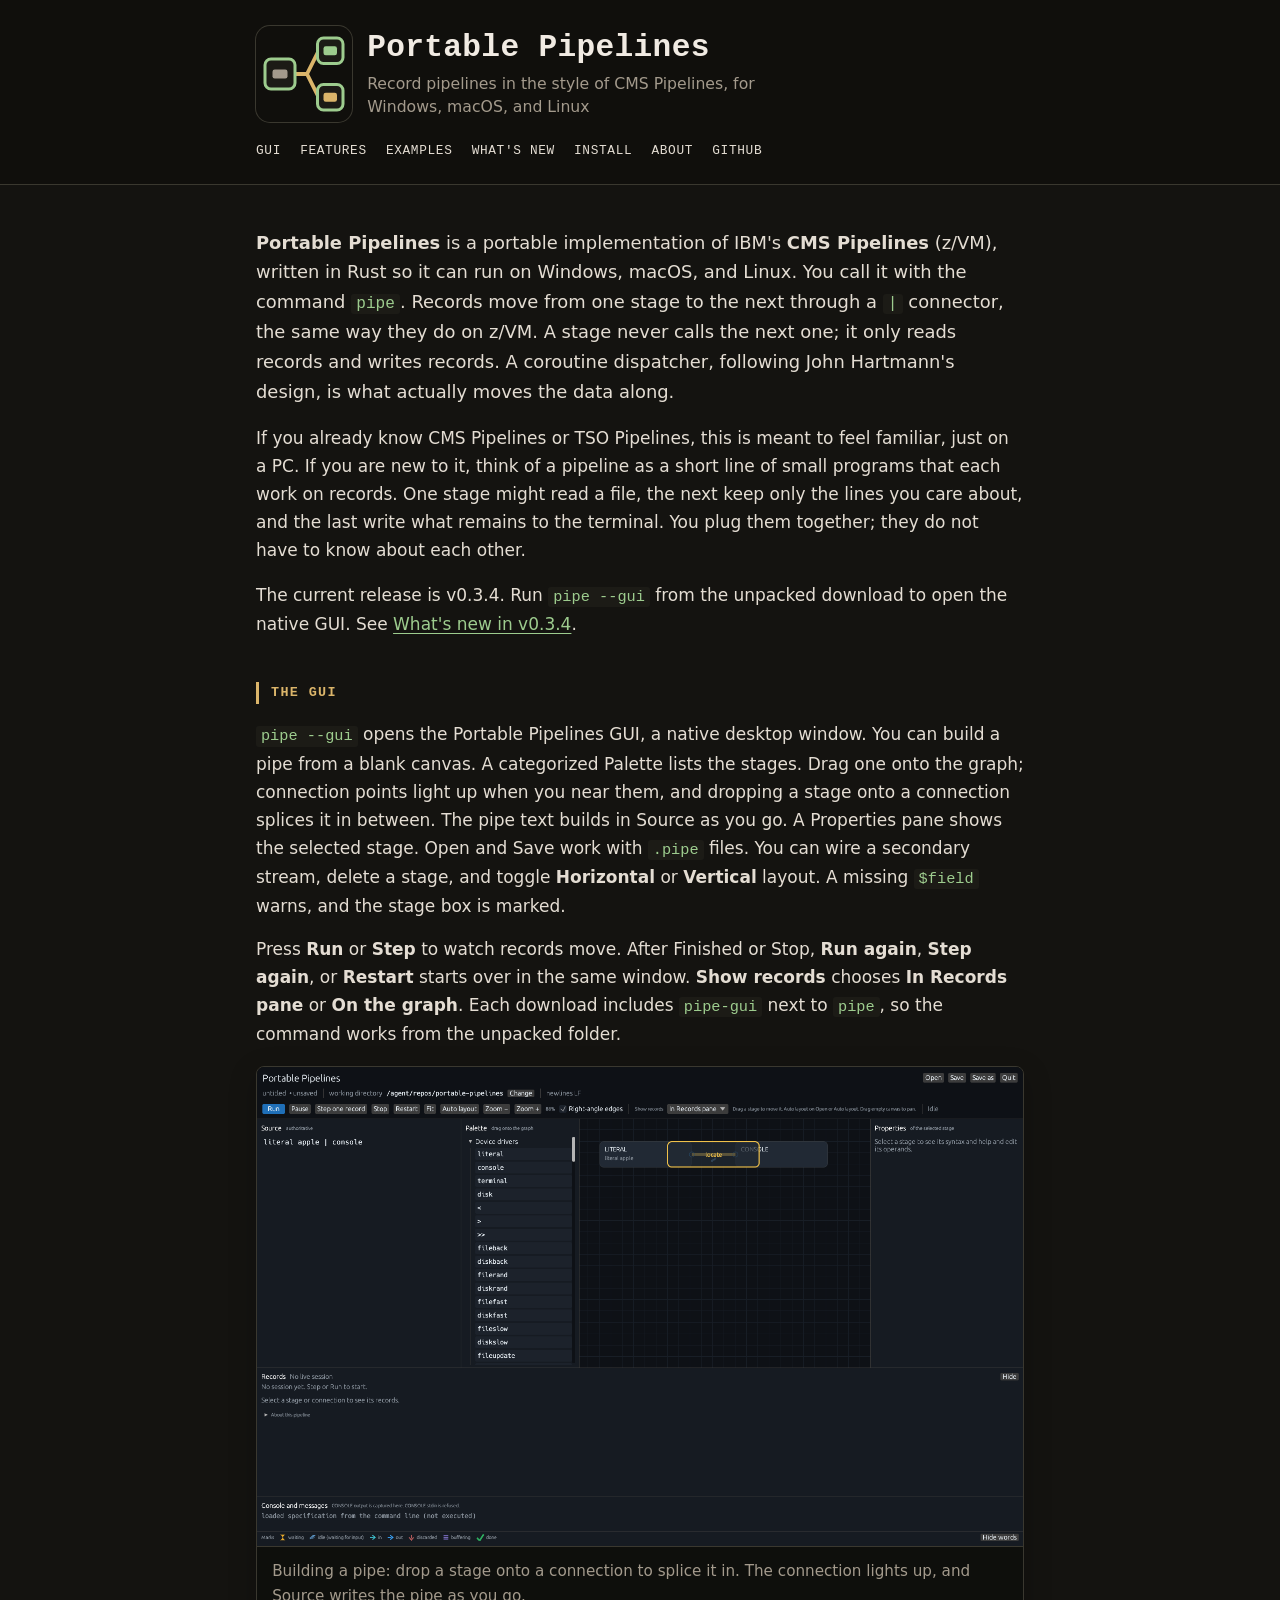
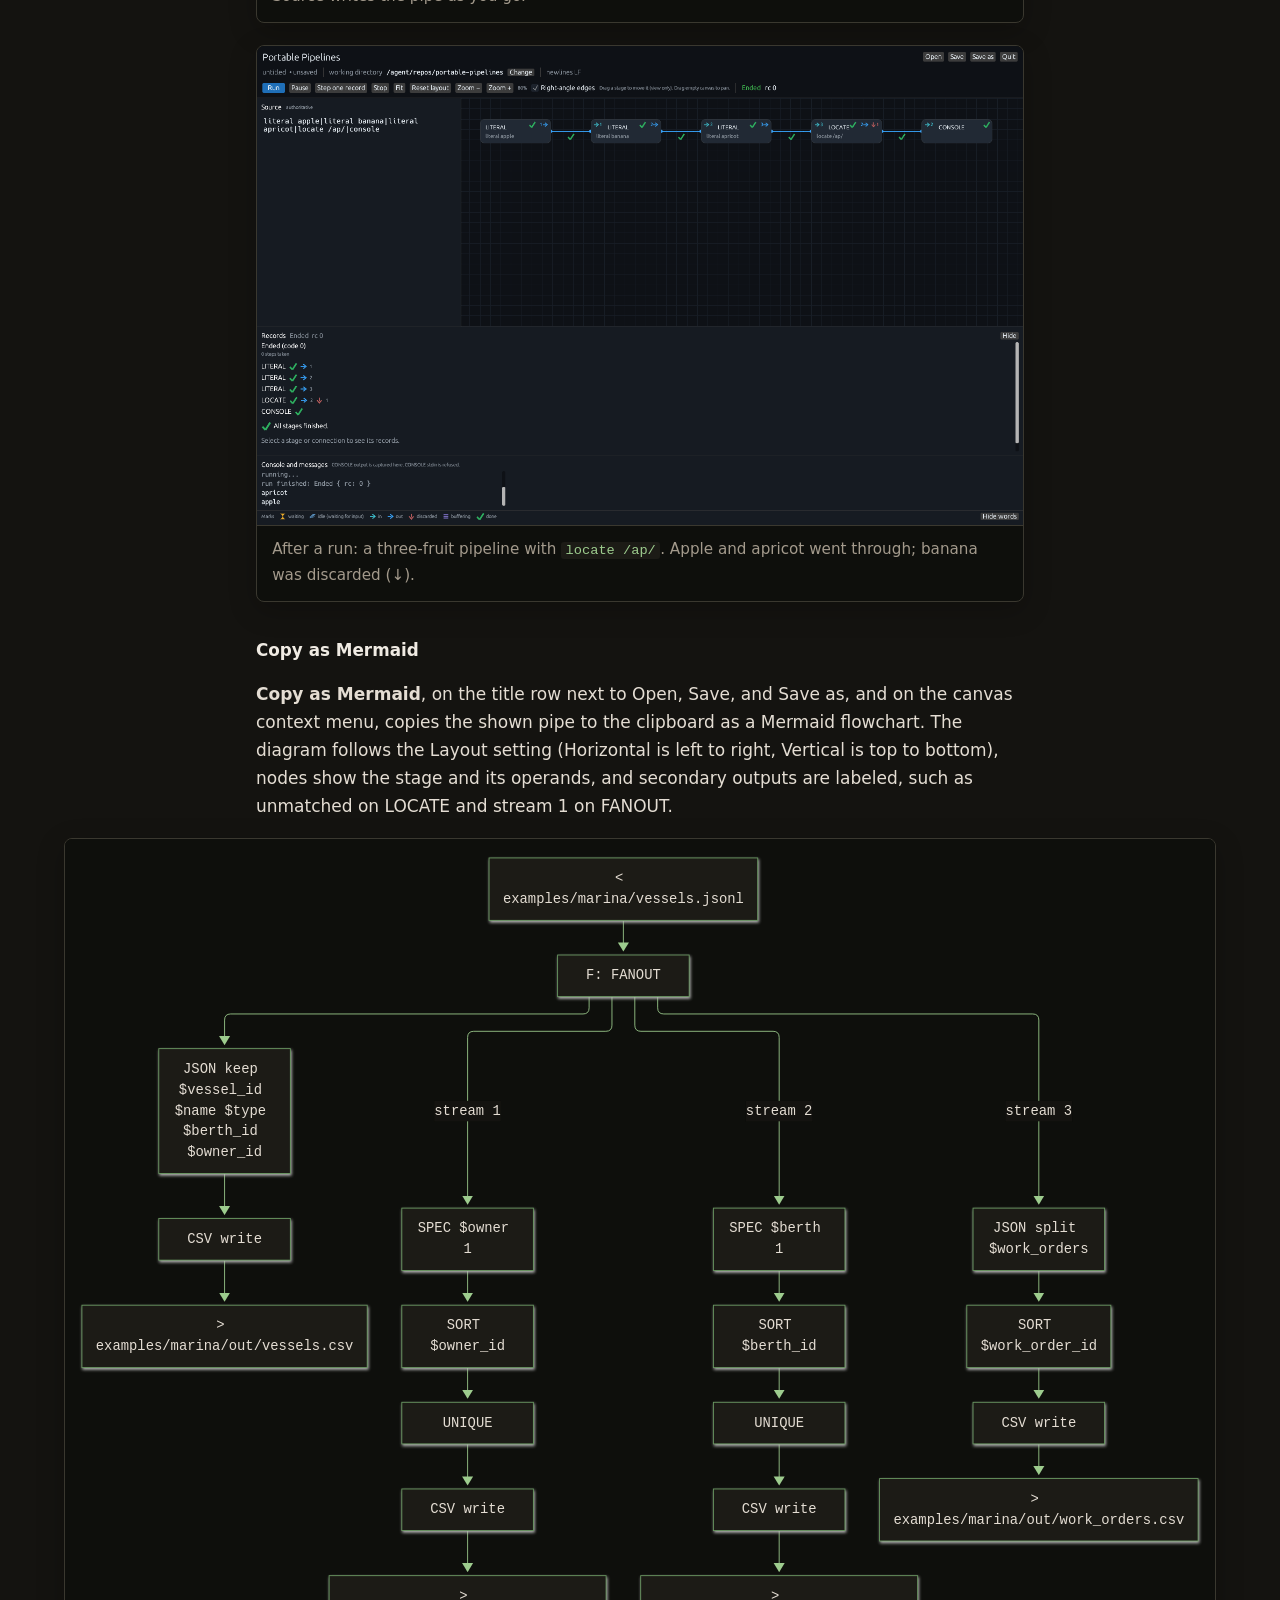
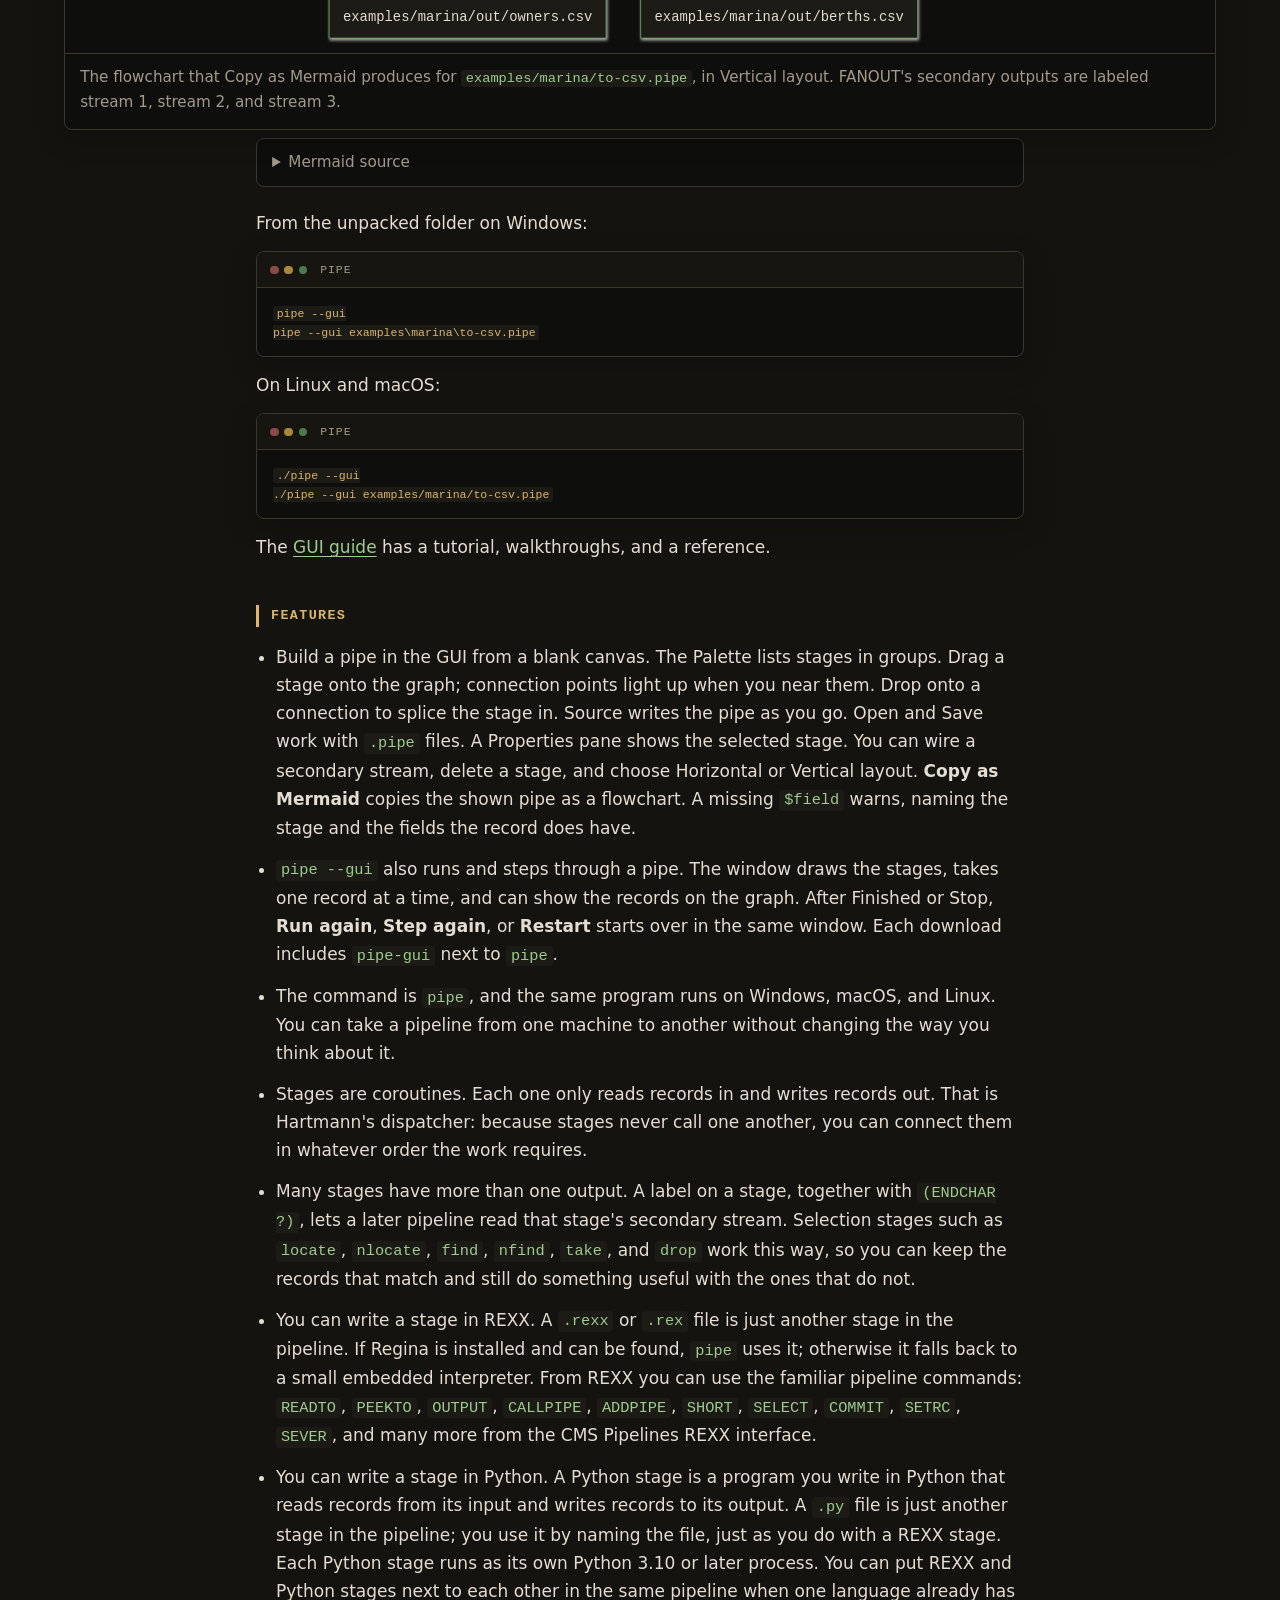
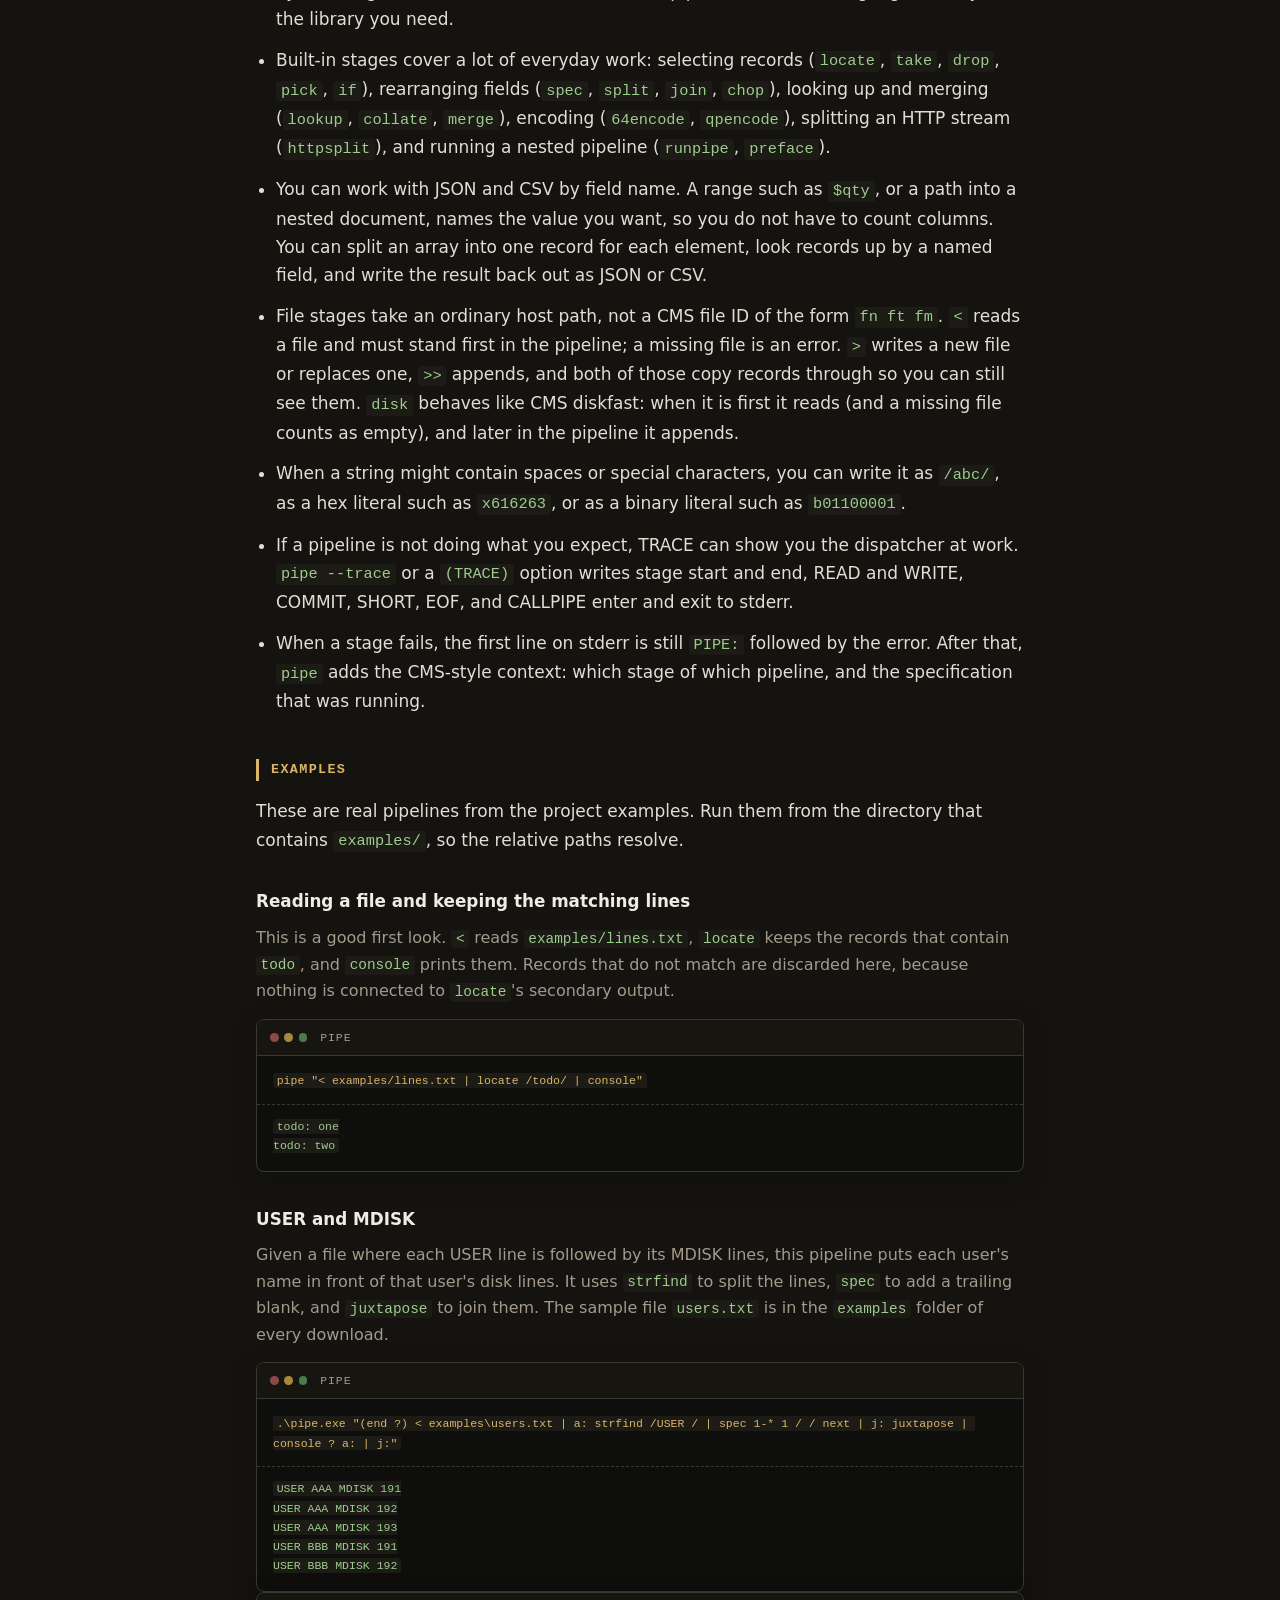
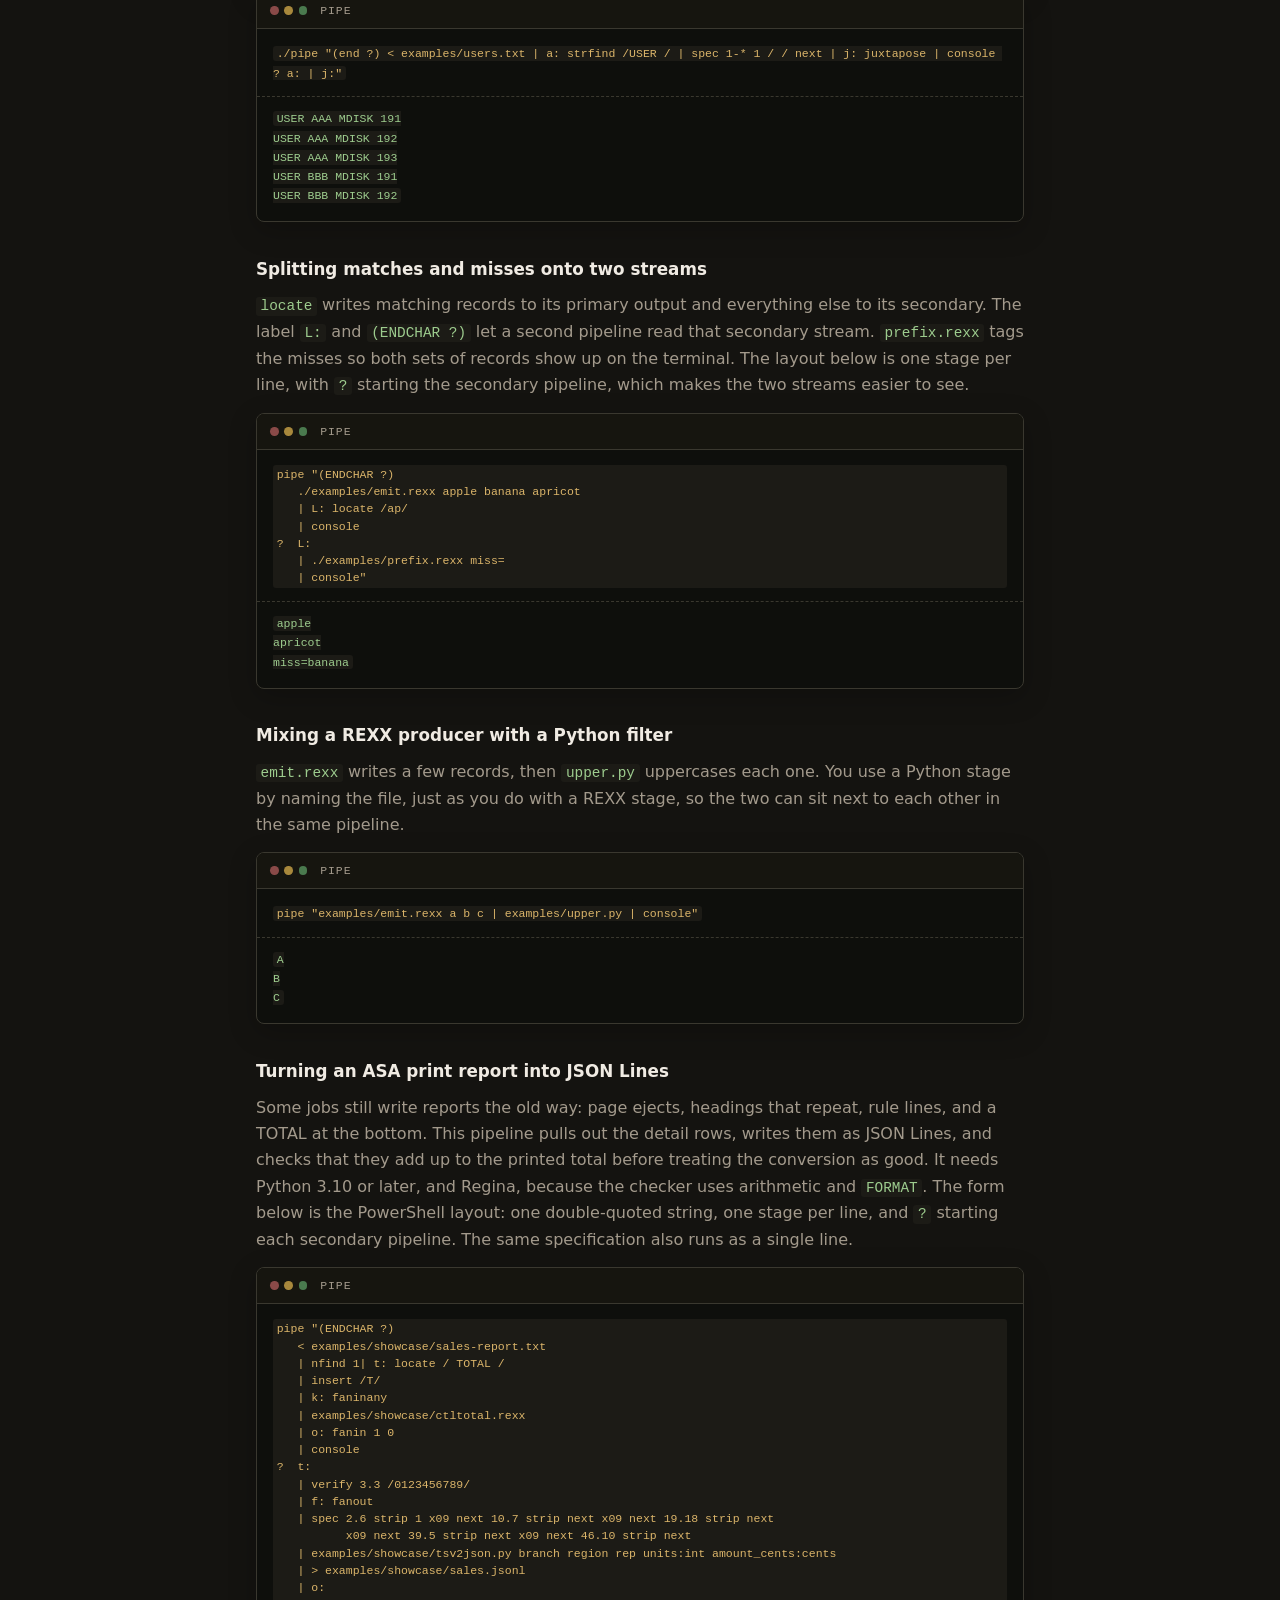
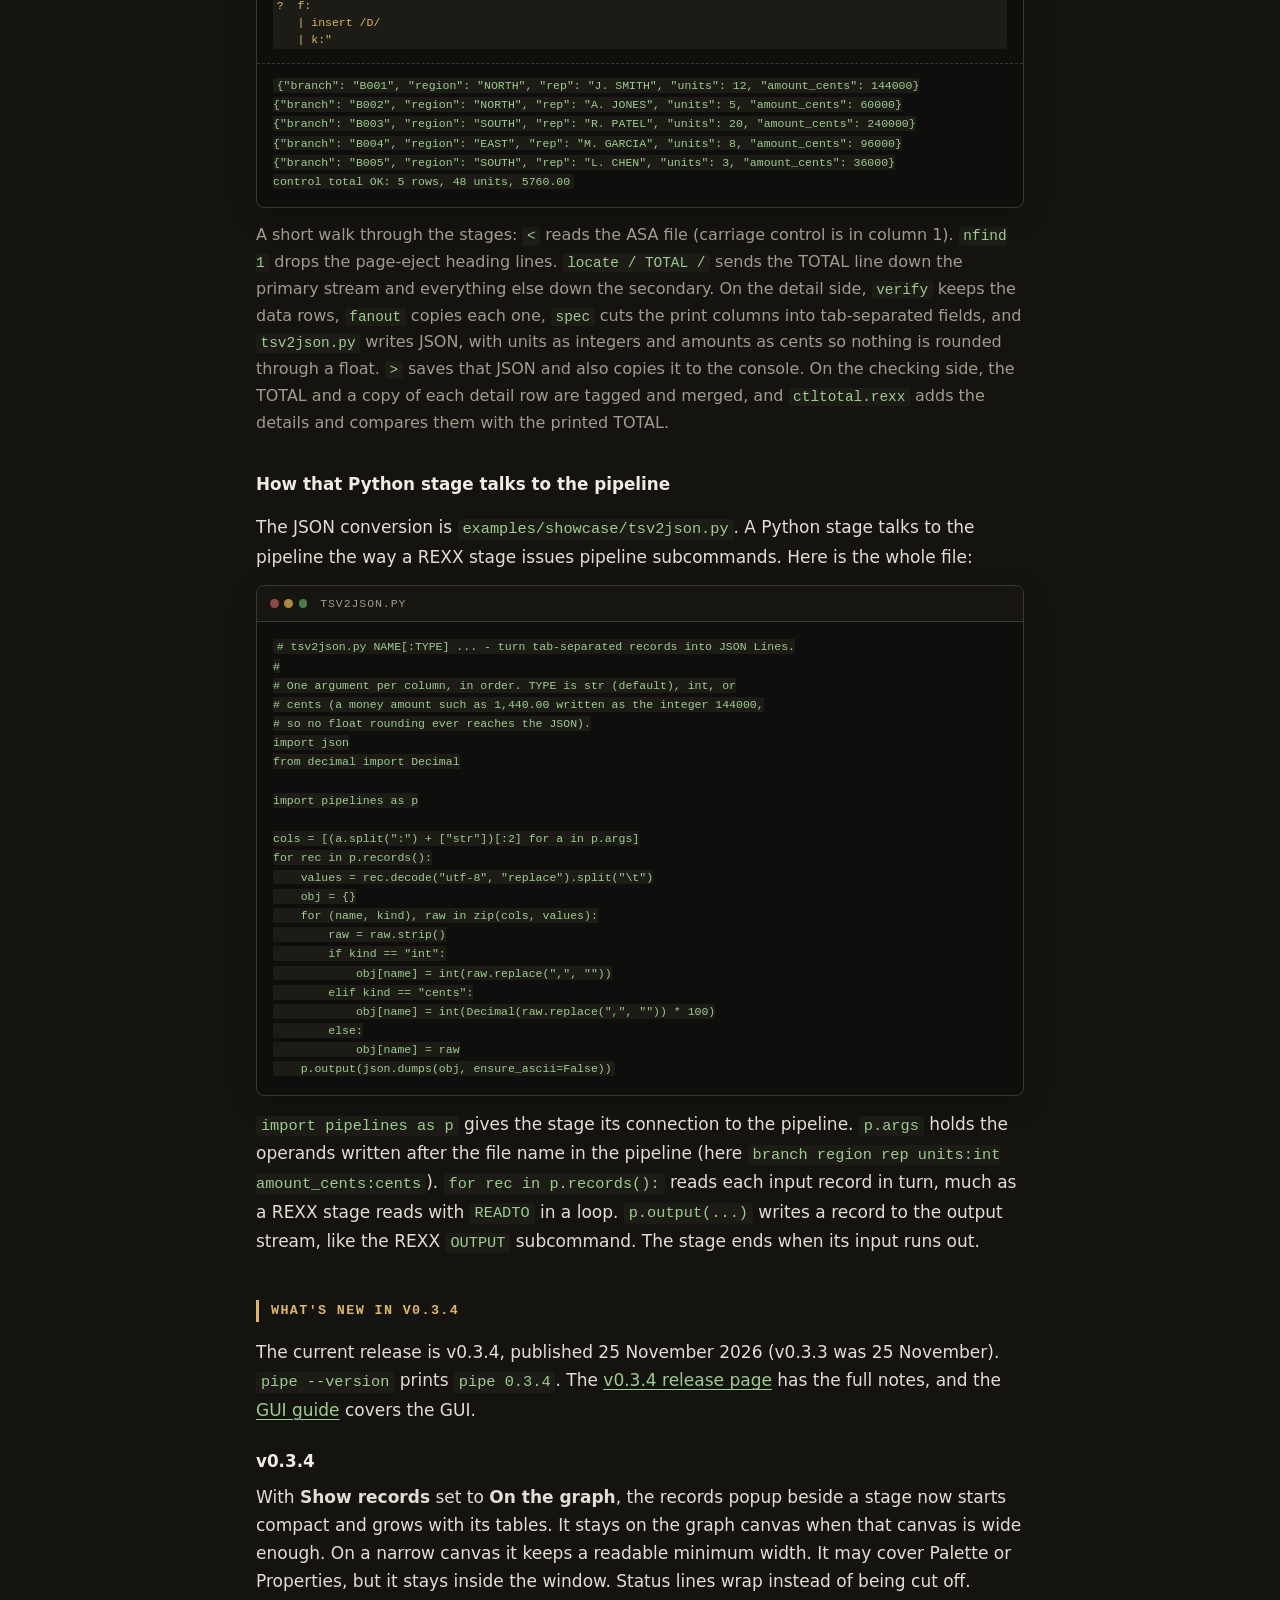
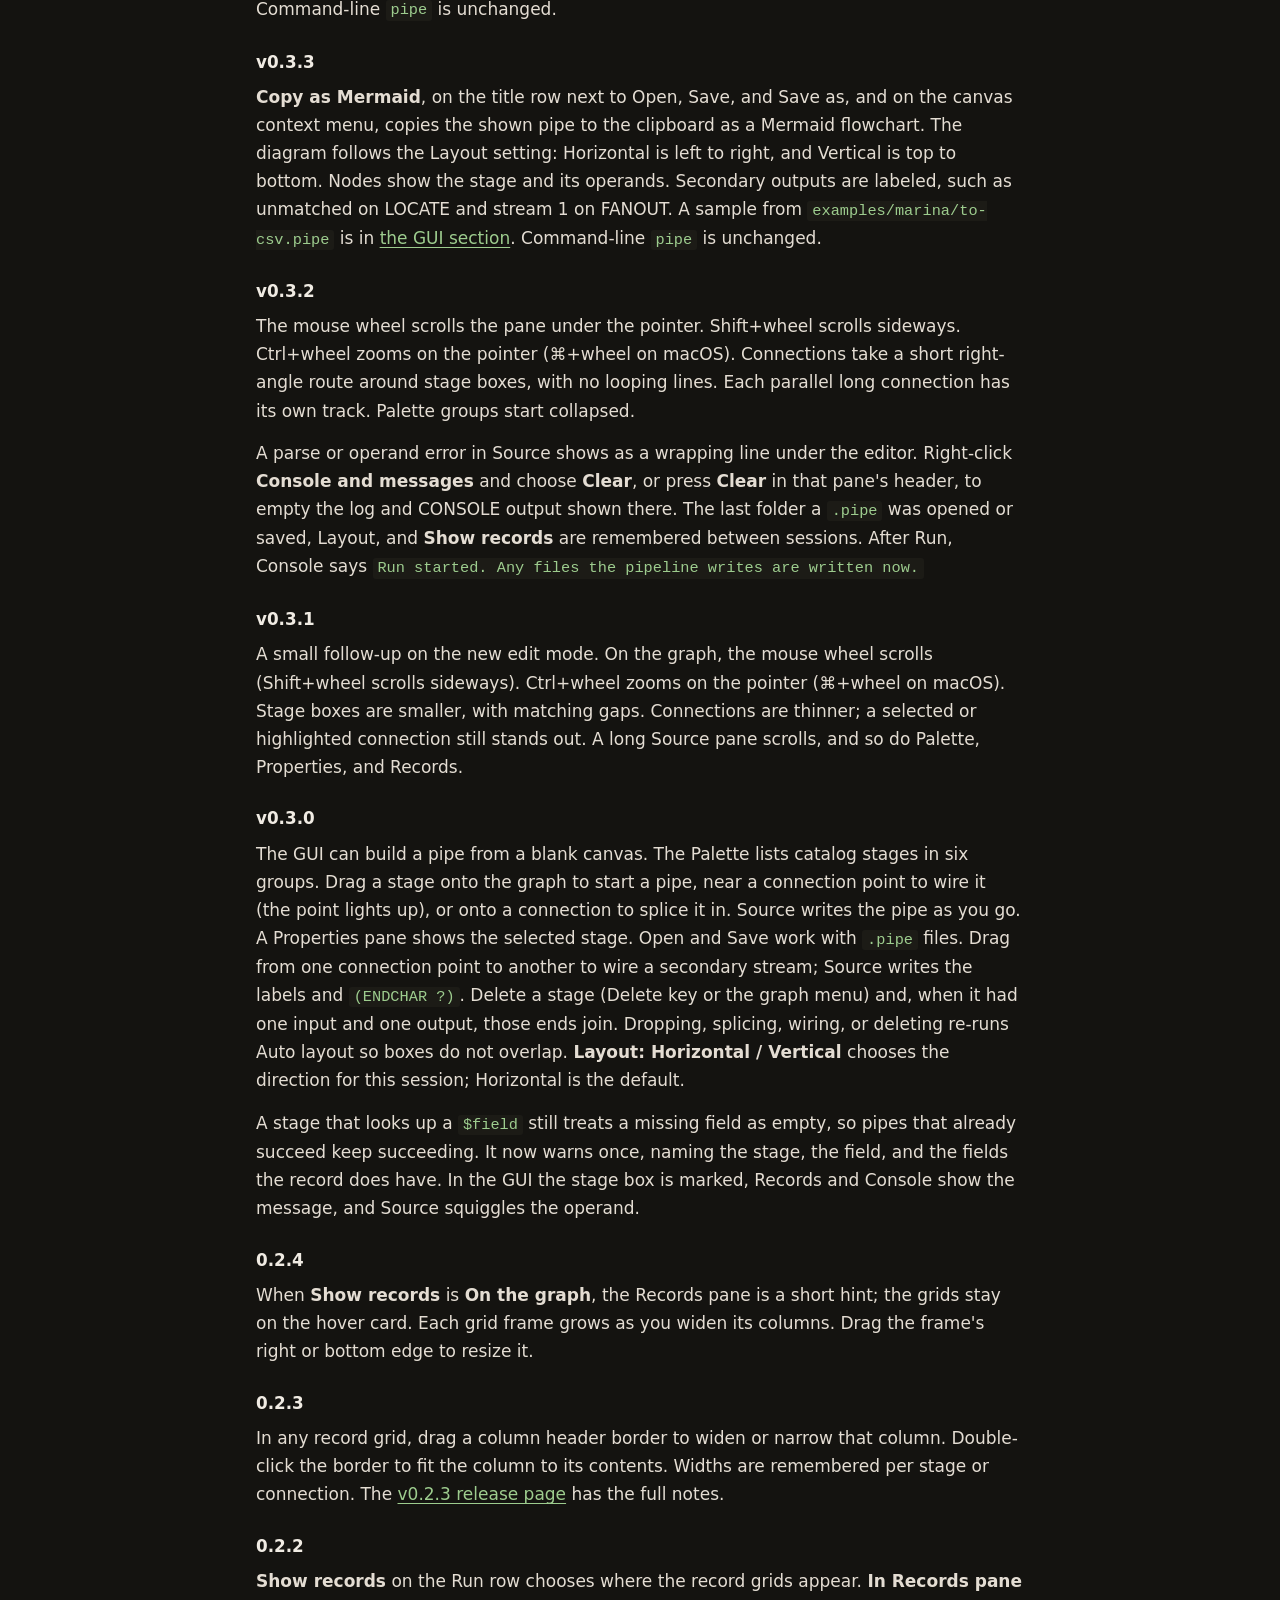
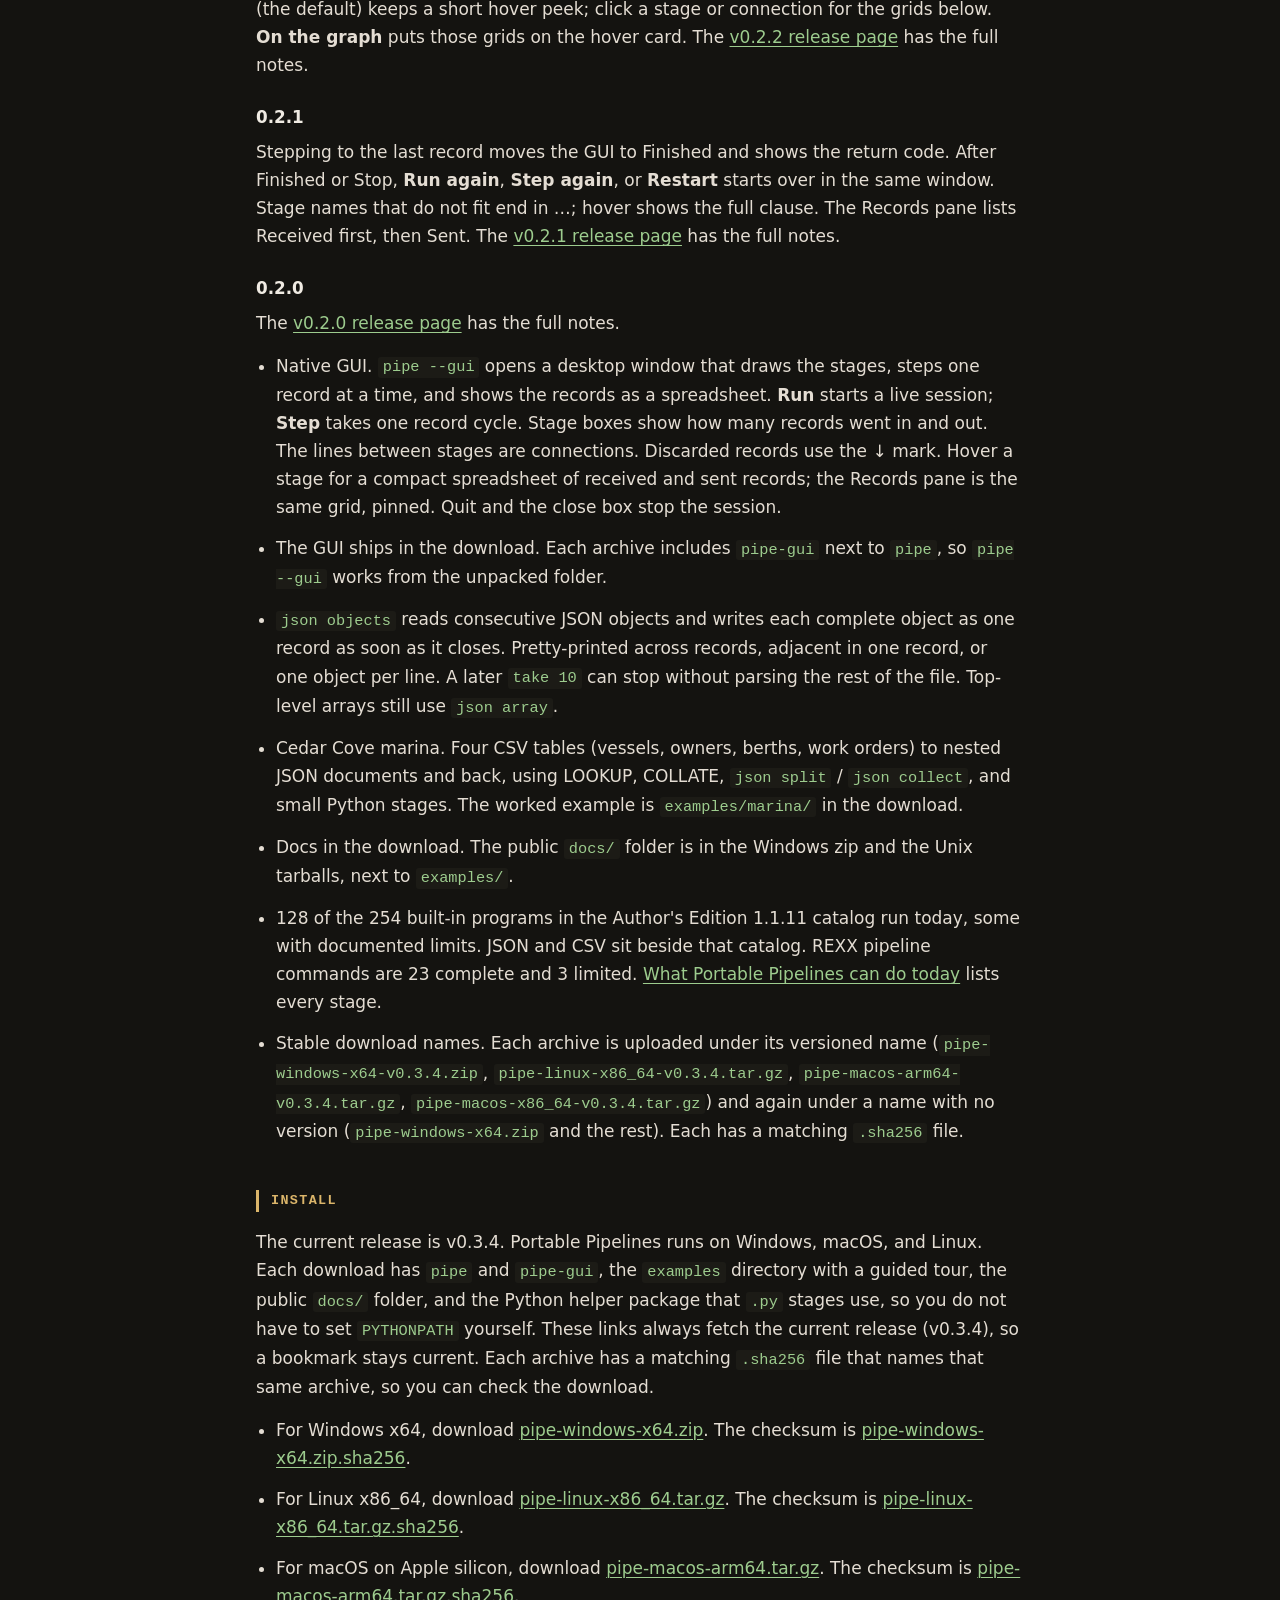
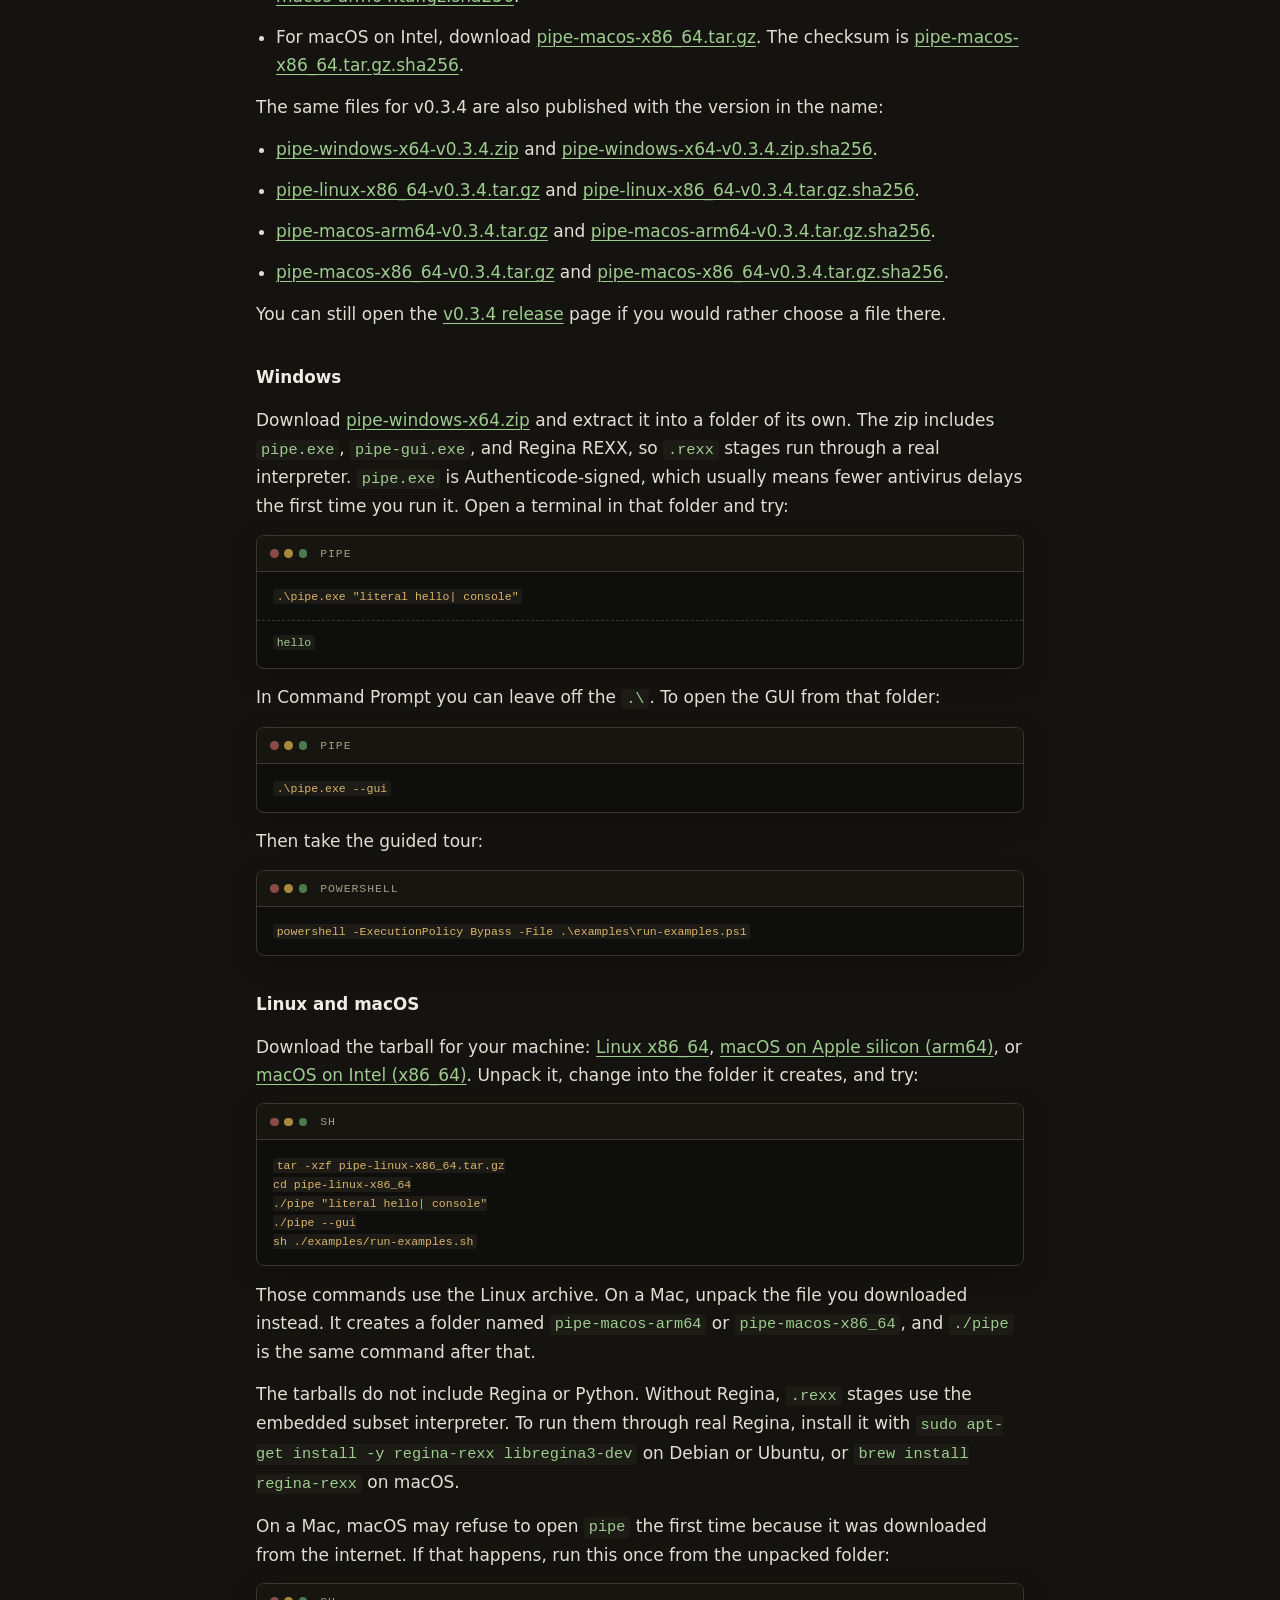
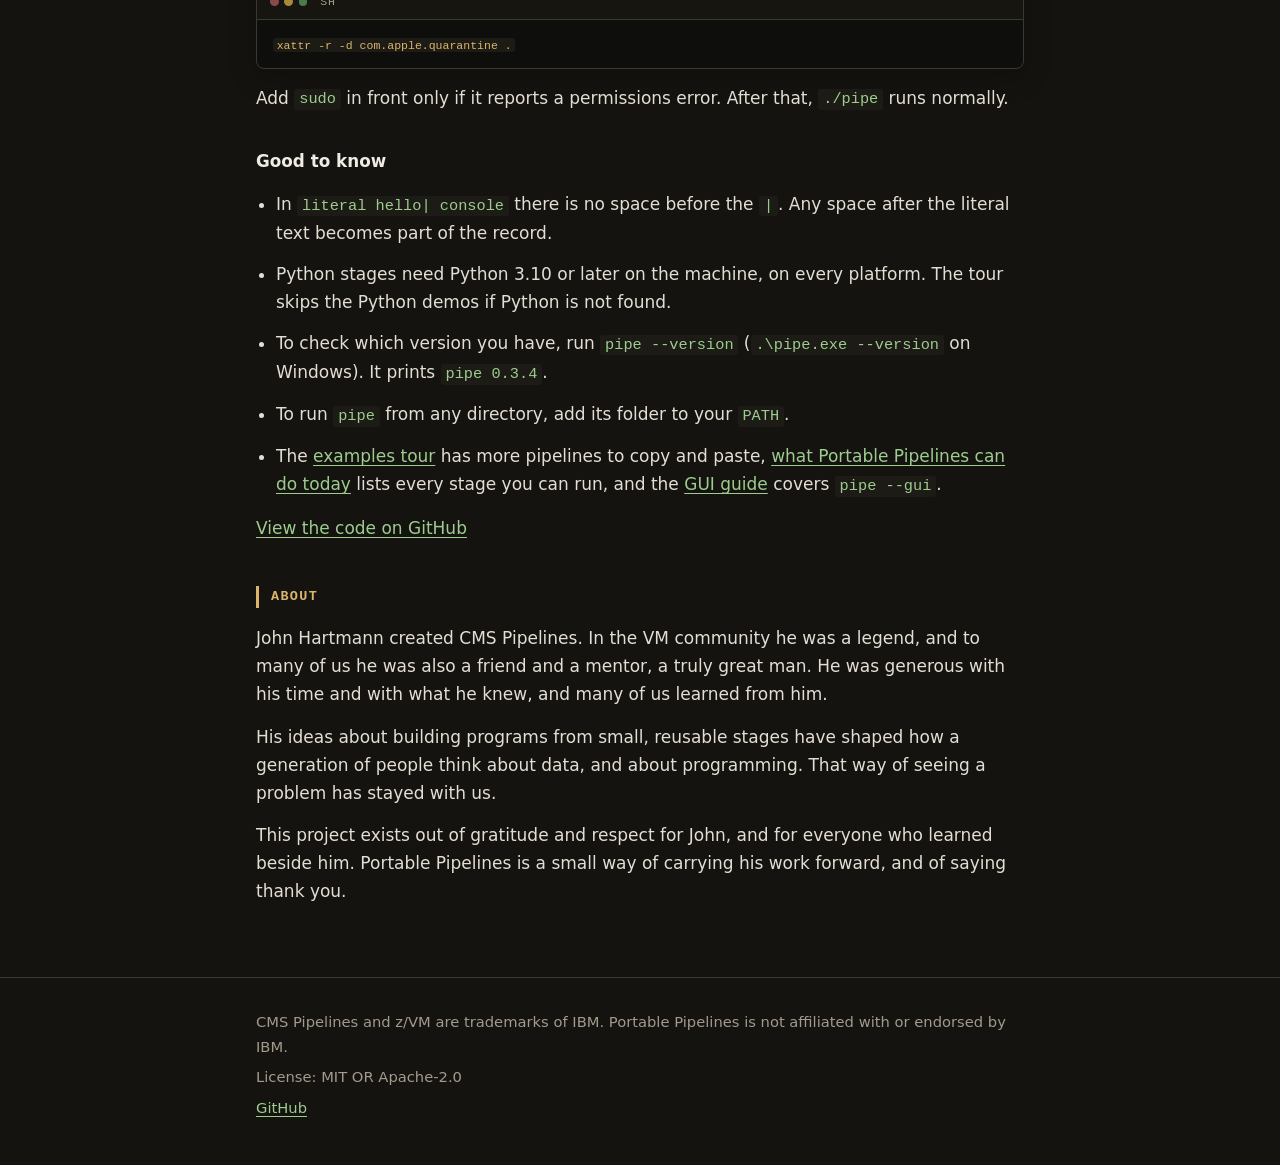
<file: index.html>
<!DOCTYPE html>
<html lang="en">
  <head>
    <meta charset="utf-8" />
    <meta name="viewport" content="width=device-width, initial-scale=1" />
    <title>
      Portable Pipelines: record pipelines in the style of CMS Pipelines
    </title>
    <meta
      name="description"
      content="Portable Pipelines is a portable implementation of IBM CMS Pipelines (z/VM) for Windows, macOS, and Linux. The command is pipe."
    />
    <meta name="theme-color" content="#141310" />
    <link rel="icon" href="images/logo.svg" type="image/svg+xml" />
    <link rel="stylesheet" href="styles.css" />
  </head>
  <body id="top">
    <a class="skip" href="#main">Skip to content</a>

    <header class="masthead">
      <div class="wrap masthead-inner">
        <a class="brand" href="#top">
          <img
            class="logo"
            src="images/logo.svg"
            width="96"
            height="96"
            alt="Portable Pipelines"
          />
          <div class="brand-text">
            <p class="site-name">Portable Pipelines</p>
            <p class="tagline">
              Record pipelines in the style of CMS Pipelines, for Windows,
              macOS, and Linux
            </p>
          </div>
        </a>
        <nav aria-label="Page">
          <a href="#gui">GUI</a>
          <a href="#features">Features</a>
          <a href="#examples">Examples</a>
          <a href="#whats-new">What's new</a>
          <a href="#install">Install</a>
          <a href="#about">About</a>
          <a href="https://github.com/portable-pipelines/portable-pipelines">GitHub</a>
        </nav>
      </div>
    </header>

    <main id="main" class="wrap">
      <p class="lede">
        <strong>Portable Pipelines</strong> is a portable implementation of
        IBM's <strong>CMS Pipelines</strong> (z/VM), written in Rust so it can
        run on Windows, macOS, and Linux. You call it with the command
        <code>pipe</code>. Records move from one stage to the next through a
        <code>|</code> connector, the same way they do on z/VM. A stage never
        calls the next one; it only reads records and writes records. A
        coroutine dispatcher, following John Hartmann's design, is what actually
        moves the data along.
      </p>
      <p>
        If you already know CMS Pipelines or TSO Pipelines, this is meant to
        feel familiar, just on a PC. If you are new to it, think of a pipeline
        as a short line of small programs that each work on records. One stage
        might read a file, the next keep only the lines you care about, and the
        last write what remains to the terminal. You plug them together; they
        do not have to know about each other.
      </p>
      <p>
        The current release is v0.3.4. Run <code>pipe --gui</code> from the
        unpacked download to open the native GUI. See
        <a href="#whats-new">What's new in v0.3.4</a>.
      </p>

      <section id="gui" aria-labelledby="gui-heading">
        <h2 id="gui-heading">The GUI</h2>
        <p>
          <code>pipe --gui</code> opens the Portable Pipelines GUI, a native
          desktop window. You can build a pipe from a blank canvas. A
          categorized Palette lists the stages. Drag one onto the graph;
          connection points light up when you near them, and dropping a
          stage onto a connection splices it in between. The pipe text
          builds in Source as you go. A Properties pane shows the selected
          stage. Open and Save work with <code>.pipe</code> files. You can
          wire a secondary stream, delete a stage, and toggle
          <strong>Horizontal</strong> or <strong>Vertical</strong> layout.
          A missing <code>$field</code> warns, and the stage box is marked.
        </p>
        <p>
          Press <strong>Run</strong> or <strong>Step</strong> to watch
          records move. After Finished or Stop,
          <strong>Run again</strong>, <strong>Step again</strong>,
          or <strong>Restart</strong> starts over in the same window.
          <strong>Show records</strong> chooses
          <strong>In Records pane</strong> or
          <strong>On the graph</strong>. Each download includes
          <code>pipe-gui</code> next to <code>pipe</code>, so the command
          works from the unpacked folder.
        </p>
        <figure class="shot">
          <img
            src="images/gui-palette-splice.png"
            width="1425"
            height="891"
            alt="The Portable Pipelines GUI while building a pipe: the Palette lists device drivers, LITERAL and CONSOLE sit on the graph, and a locate stage is being dropped onto the connection between them. Source already shows literal apple | console."
          />
          <figcaption>
            Building a pipe: drop a stage onto a connection to splice it
            in. The connection lights up, and Source writes the pipe as
            you go.
          </figcaption>
        </figure>
        <figure class="shot">
          <img
            src="images/gui-locate-run.png"
            width="1425"
            height="891"
            alt="The Portable Pipelines GUI after a run: LITERAL, LOCATE, and CONSOLE stage boxes in a row. LOCATE shows two records out and one discarded with the down-arrow mark. The console lists apricot and apple."
          />
          <figcaption>
            After a run: a three-fruit pipeline with
            <code>locate /ap/</code>. Apple and apricot went through; banana
            was discarded (↓).
          </figcaption>
        </figure>
        <h3 id="copy-as-mermaid">Copy as Mermaid</h3>
        <p>
          <strong>Copy as Mermaid</strong>, on the title row next to Open,
          Save, and Save as, and on the canvas context menu, copies the
          shown pipe to the clipboard as a Mermaid flowchart. The
          diagram follows the Layout setting (Horizontal is left to
          right, Vertical is top to bottom), nodes show the stage and
          its operands, and secondary outputs are labeled, such as
          unmatched on LOCATE and stream 1 on FANOUT.
        </p>
        <figure class="shot shot-wide">
          <img
            src="images/copy-as-mermaid.svg"
            width="1306"
            height="916"
            alt="A Mermaid flowchart of examples/marina/to-csv.pipe in Vertical layout. A file stage reads vessels.jsonl into FANOUT, which writes four CSV files: vessels on the primary output, and owners, berths, and work orders on streams 1, 2, and 3."
          />
          <figcaption>
            The flowchart that Copy as Mermaid produces for
            <code>examples/marina/to-csv.pipe</code>, in Vertical
            layout. FANOUT's secondary outputs are labeled stream 1,
            stream 2, and stream 3.
          </figcaption>
        </figure>
        <details class="mermaid-src">
          <summary>Mermaid source</summary>
          <pre class="source-body">```mermaid
flowchart TD
  s0[&quot;#lt; examples/marina/vessels.jsonl&quot;]
  s1[&quot;F: FANOUT&quot;]
  s2[&quot;JSON keep $vessel_id $name $type $berth_id $owner_id&quot;]
  s3[&quot;CSV write&quot;]
  s4[&quot;#gt; examples/marina/out/vessels.csv&quot;]
  s6[&quot;SPEC $owner 1&quot;]
  s7[&quot;SORT $owner_id&quot;]
  s8[&quot;UNIQUE&quot;]
  s9[&quot;CSV write&quot;]
  s10[&quot;#gt; examples/marina/out/owners.csv&quot;]
  s12[&quot;SPEC $berth 1&quot;]
  s13[&quot;SORT $berth_id&quot;]
  s14[&quot;UNIQUE&quot;]
  s15[&quot;CSV write&quot;]
  s16[&quot;#gt; examples/marina/out/berths.csv&quot;]
  s18[&quot;JSON split $work_orders&quot;]
  s19[&quot;SORT $work_order_id&quot;]
  s20[&quot;CSV write&quot;]
  s21[&quot;#gt; examples/marina/out/work_orders.csv&quot;]
  s0 --&gt; s1
  s1 --&gt; s2
  s1 --&gt;|&quot;stream 1&quot;| s6
  s1 --&gt;|&quot;stream 2&quot;| s12
  s1 --&gt;|&quot;stream 3&quot;| s18
  s2 --&gt; s3
  s3 --&gt; s4
  s6 --&gt; s7
  s7 --&gt; s8
  s8 --&gt; s9
  s9 --&gt; s10
  s12 --&gt; s13
  s13 --&gt; s14
  s14 --&gt; s15
  s15 --&gt; s16
  s18 --&gt; s19
  s19 --&gt; s20
  s20 --&gt; s21
```
</pre>
        </details>
        <p>
          From the unpacked folder on Windows:
        </p>
        <div class="term" role="group" aria-label="Terminal: open the GUI on Windows">
          <div class="term-bar" aria-hidden="true">
            <span></span><span></span><span></span>
            <em>pipe</em>
          </div>
          <pre class="term-body"><code><span class="cmd">pipe --gui
pipe --gui examples\marina\to-csv.pipe</span></code></pre>
        </div>
        <p>
          On Linux and macOS:
        </p>
        <div class="term" role="group" aria-label="Terminal: open the GUI on Linux and macOS">
          <div class="term-bar" aria-hidden="true">
            <span></span><span></span><span></span>
            <em>pipe</em>
          </div>
          <pre class="term-body"><code><span class="cmd">./pipe --gui
./pipe --gui examples/marina/to-csv.pipe</span></code></pre>
        </div>
        <p>
          The
          <a href="https://github.com/portable-pipelines/portable-pipelines/blob/v0.3.4/docs/gui.md">GUI guide</a>
          has a tutorial, walkthroughs, and a reference.
        </p>
      </section>

      <section id="features" aria-labelledby="features-heading">
        <h2 id="features-heading">Features</h2>
        <ul>
          <li>
            Build a pipe in the GUI from a blank canvas. The Palette lists
            stages in groups. Drag a stage onto the graph; connection
            points light up when you near them. Drop onto a connection to
            splice the stage in. Source writes the pipe as you go. Open
            and Save work with <code>.pipe</code> files. A Properties pane
            shows the selected stage. You can wire a secondary stream,
            delete a stage, and choose Horizontal or Vertical layout.
            <strong>Copy as Mermaid</strong> copies the shown pipe as a
            flowchart. A missing <code>$field</code> warns, naming the
            stage and the fields the record does have.
          </li>
          <li>
            <code>pipe --gui</code> also runs and steps through a pipe.
            The window draws the stages, takes one record at a time, and
            can show the records on the graph. After Finished or Stop,
            <strong>Run again</strong>, <strong>Step again</strong>, or
            <strong>Restart</strong> starts over in the same window. Each
            download includes <code>pipe-gui</code> next to
            <code>pipe</code>.
          </li>
          <li>
            The command is <code>pipe</code>, and the same program runs on
            Windows, macOS, and Linux. You can take a pipeline from one machine
            to another without changing the way you think about it.
          </li>
          <li>
            Stages are coroutines. Each one only reads records in and writes
            records out. That is Hartmann's dispatcher: because stages never
            call one another, you can connect them in whatever order the work
            requires.
          </li>
          <li>
            Many stages have more than one output. A label on a stage, together
            with <code>(ENDCHAR ?)</code>, lets a later pipeline read that
            stage's secondary stream. Selection stages such as
            <code>locate</code>, <code>nlocate</code>, <code>find</code>,
            <code>nfind</code>, <code>take</code>, and <code>drop</code> work
            this way, so you can keep the records that match and still do
            something useful with the ones that do not.
          </li>
          <li>
            You can write a stage in REXX. A <code>.rexx</code> or
            <code>.rex</code> file is just another stage in the pipeline. If
            Regina is installed and can be found, <code>pipe</code> uses it;
            otherwise it falls back to a small embedded interpreter. From REXX
            you can use the familiar pipeline commands:
            <code>READTO</code>, <code>PEEKTO</code>, <code>OUTPUT</code>,
            <code>CALLPIPE</code>, <code>ADDPIPE</code>, <code>SHORT</code>,
            <code>SELECT</code>, <code>COMMIT</code>, <code>SETRC</code>,
            <code>SEVER</code>, and many more from the CMS Pipelines REXX
            interface.
          </li>
          <li>
            You can write a stage in Python. A Python stage is a program you
            write in Python that reads records from its input and writes
            records to its output. A <code>.py</code> file is just another
            stage in the pipeline; you use it by naming the file, just as you
            do with a REXX stage. Each Python stage runs as its own Python 3.10
            or later process. You can put REXX and Python stages next to each
            other in the same pipeline when one language already has the
            library you need.
          </li>
          <li>
            Built-in stages cover a lot of everyday work: selecting records
            (<code>locate</code>, <code>take</code>, <code>drop</code>,
            <code>pick</code>, <code>if</code>), rearranging fields
            (<code>spec</code>, <code>split</code>, <code>join</code>,
            <code>chop</code>), looking up and merging
            (<code>lookup</code>, <code>collate</code>, <code>merge</code>),
            encoding (<code>64encode</code>, <code>qpencode</code>), splitting
            an HTTP stream (<code>httpsplit</code>), and running a nested
            pipeline (<code>runpipe</code>, <code>preface</code>).
          </li>
          <li>
            You can work with JSON and CSV by field name. A range such as
            <code>$qty</code>, or a path into a nested document, names the
            value you want, so you do not have to count columns. You can
            split an array into one record for each element, look records
            up by a named field, and write the result back out as JSON or
            CSV.
          </li>
          <li>
            File stages take an ordinary host path, not a CMS file ID of the
            form <code>fn ft fm</code>. <code>&lt;</code> reads a file and must
            stand first in the pipeline; a missing file is an error.
            <code>&gt;</code> writes a new file or replaces one,
            <code>&gt;&gt;</code> appends, and both of those copy records
            through so you can still see them. <code>disk</code> behaves like
            CMS diskfast: when it is first it reads (and a missing file counts
            as empty), and later in the pipeline it appends.
          </li>
          <li>
            When a string might contain spaces or special characters, you can
            write it as <code>/abc/</code>, as a hex literal such as
            <code>x616263</code>, or as a binary literal such as
            <code>b01100001</code>.
          </li>
          <li>
            If a pipeline is not doing what you expect, TRACE can show you the
            dispatcher at work. <code>pipe --trace</code> or a
            <code>(TRACE)</code> option writes stage start and end, READ and
            WRITE, COMMIT, SHORT, EOF, and CALLPIPE enter and exit to stderr.
          </li>
          <li>
            When a stage fails, the first line on stderr is still
            <code>PIPE:</code> followed by the error. After that,
            <code>pipe</code> adds the CMS-style context: which stage of which
            pipeline, and the specification that was running.
          </li>
        </ul>
      </section>

      <section id="examples" aria-labelledby="examples-heading">
        <h2 id="examples-heading">Examples</h2>
        <p>
          These are real pipelines from the project examples. Run them from the
          directory that contains <code>examples/</code>, so the relative paths
          resolve.
        </p>

        <figure class="example">
          <figcaption>Reading a file and keeping the matching lines</figcaption>
          <p class="example-note">
            This is a good first look. <code>&lt;</code> reads
            <code>examples/lines.txt</code>, <code>locate</code> keeps the
            records that contain <code>todo</code>, and <code>console</code>
            prints them. Records that do not match are discarded here, because
            nothing is connected to <code>locate</code>'s secondary output.
          </p>
          <div class="term" role="group" aria-label="Terminal: locate">
            <div class="term-bar" aria-hidden="true">
              <span></span><span></span><span></span>
              <em>pipe</em>
            </div>
            <pre class="term-body"><code><span class="cmd">pipe "&lt; examples/lines.txt | locate /todo/ | console"</span></code></pre>
            <pre class="term-out"><code>todo: one
todo: two</code></pre>
          </div>
        </figure>

        <figure class="example" id="user-mdisk-example">
          <figcaption>USER and MDISK</figcaption>
          <p class="example-note">
            Given a file where each USER line is followed by its MDISK lines, this pipeline puts each user's name in front of that user's disk lines. It uses <code>strfind</code> to split the lines, <code>spec</code> to add a trailing blank, and <code>juxtapose</code> to join them. The sample file <code>users.txt</code> is in the <code>examples</code> folder of every download.
          </p>
          <div class="term" role="group" aria-label="Terminal: USER and MDISK on Windows">
            <div class="term-bar" aria-hidden="true">
              <span></span><span></span><span></span>
              <em>pipe</em>
            </div>
            <pre class="term-body"><code><span class="cmd">.\pipe.exe "(end ?) &lt; examples\users.txt | a: strfind /USER / | spec 1-* 1 / / next | j: juxtapose | console ? a: | j:"</span></code></pre>
            <pre class="term-out"><code>USER AAA MDISK 191
USER AAA MDISK 192
USER AAA MDISK 193
USER BBB MDISK 191
USER BBB MDISK 192</code></pre>
          </div>
          <div class="term" role="group" aria-label="Terminal: USER and MDISK on Linux and macOS">
            <div class="term-bar" aria-hidden="true">
              <span></span><span></span><span></span>
              <em>pipe</em>
            </div>
            <pre class="term-body"><code><span class="cmd">./pipe "(end ?) &lt; examples/users.txt | a: strfind /USER / | spec 1-* 1 / / next | j: juxtapose | console ? a: | j:"</span></code></pre>
            <pre class="term-out"><code>USER AAA MDISK 191
USER AAA MDISK 192
USER AAA MDISK 193
USER BBB MDISK 191
USER BBB MDISK 192</code></pre>
          </div>
        </figure>

        <figure class="example">
          <figcaption>
            Splitting matches and misses onto two streams
          </figcaption>
          <p class="example-note">
            <code>locate</code> writes matching records to its primary output
            and everything else to its secondary. The label <code>L:</code> and
            <code>(ENDCHAR ?)</code> let a second pipeline read that secondary
            stream. <code>prefix.rexx</code> tags the misses so both sets of
            records show up on the terminal. The layout below is one stage per
            line, with <code>?</code> starting the secondary pipeline, which
            makes the two streams easier to see.
          </p>
          <div class="term" role="group" aria-label="Terminal: multistream">
            <div class="term-bar" aria-hidden="true">
              <span></span><span></span><span></span>
              <em>pipe</em>
            </div>
            <pre class="term-body term-keep"><code><span class="cmd">pipe "(ENDCHAR ?)
   ./examples/emit.rexx apple banana apricot
   | L: locate /ap/
   | console
?  L:
   | ./examples/prefix.rexx miss=
   | console"</span></code></pre>
            <pre class="term-out"><code>apple
apricot
miss=banana</code></pre>
          </div>
        </figure>

        <figure class="example">
          <figcaption>Mixing a REXX producer with a Python filter</figcaption>
          <p class="example-note">
            <code>emit.rexx</code> writes a few records, then
            <code>upper.py</code> uppercases each one. You use a Python stage
            by naming the file, just as you do with a REXX stage, so the two
            can sit next to each other in the same pipeline.
          </p>
          <div class="term" role="group" aria-label="Terminal: REXX and Python">
            <div class="term-bar" aria-hidden="true">
              <span></span><span></span><span></span>
              <em>pipe</em>
            </div>
            <pre class="term-body"><code><span class="cmd">pipe "examples/emit.rexx a b c | examples/upper.py | console"</span></code></pre>
            <pre class="term-out"><code>A
B
C</code></pre>
          </div>
        </figure>

        <figure class="example">
          <figcaption>
            Turning an ASA print report into JSON Lines
          </figcaption>
          <p class="example-note">
            Some jobs still write reports the old way: page ejects, headings
            that repeat, rule lines, and a TOTAL at the bottom. This pipeline
            pulls out the detail rows, writes them as JSON Lines, and checks
            that they add up to the printed total before treating the conversion
            as good. It needs Python 3.10 or later, and Regina, because the
            checker uses arithmetic and <code>FORMAT</code>. The form below is
            the PowerShell layout: one double-quoted string, one stage per
            line, and <code>?</code> starting each secondary pipeline. The
            same specification also runs as a single line.
          </p>
          <div
            class="term"
            role="group"
            aria-label="Terminal: ASA to JSON Lines"
          >
            <div class="term-bar" aria-hidden="true">
              <span></span><span></span><span></span>
              <em>pipe</em>
            </div>
            <pre class="term-body term-keep"><code><span class="cmd">pipe "(ENDCHAR ?)
   &lt; examples/showcase/sales-report.txt
   | nfind 1| t: locate / TOTAL /
   | insert /T/
   | k: faninany
   | examples/showcase/ctltotal.rexx
   | o: fanin 1 0
   | console
?  t:
   | verify 3.3 /0123456789/
   | f: fanout
   | spec 2.6 strip 1 x09 next 10.7 strip next x09 next 19.18 strip next
          x09 next 39.5 strip next x09 next 46.10 strip next
   | examples/showcase/tsv2json.py branch region rep units:int amount_cents:cents
   | &gt; examples/showcase/sales.jsonl
   | o:
?  f:
   | insert /D/
   | k:"</span></code></pre>
            <pre class="term-out"><code>{"branch": "B001", "region": "NORTH", "rep": "J. SMITH", "units": 12, "amount_cents": 144000}
{"branch": "B002", "region": "NORTH", "rep": "A. JONES", "units": 5, "amount_cents": 60000}
{"branch": "B003", "region": "SOUTH", "rep": "R. PATEL", "units": 20, "amount_cents": 240000}
{"branch": "B004", "region": "EAST", "rep": "M. GARCIA", "units": 8, "amount_cents": 96000}
{"branch": "B005", "region": "SOUTH", "rep": "L. CHEN", "units": 3, "amount_cents": 36000}
control total OK: 5 rows, 48 units, 5760.00</code></pre>
          </div>
          <p class="example-note">
            A short walk through the stages: <code>&lt;</code> reads the ASA
            file (carriage control is in column 1). <code>nfind 1</code> drops
            the page-eject heading lines. <code>locate / TOTAL /</code> sends
            the TOTAL line down the primary stream and everything else down the
            secondary. On the detail side, <code>verify</code> keeps the data
            rows, <code>fanout</code> copies each one, <code>spec</code> cuts
            the print columns into tab-separated fields, and
            <code>tsv2json.py</code> writes JSON, with units as integers and
            amounts as cents so nothing is rounded through a float.
            <code>&gt;</code> saves that JSON and also copies it to the
            console. On the checking side, the TOTAL and a copy of each detail
            row are tagged and merged, and <code>ctltotal.rexx</code> adds the
            details and compares them with the printed TOTAL.
          </p>
        </figure>

        <h3 id="python-stage">How that Python stage talks to the pipeline</h3>
        <p>
          The JSON conversion is <code>examples/showcase/tsv2json.py</code>. A
          Python stage talks to the pipeline the way a REXX stage issues
          pipeline subcommands. Here is the whole file:
        </p>
        <div class="term" role="group" aria-label="Source: tsv2json.py">
          <div class="term-bar" aria-hidden="true">
            <span></span><span></span><span></span>
            <em>tsv2json.py</em>
          </div>
          <pre class="source-body"><code># tsv2json.py NAME[:TYPE] ... - turn tab-separated records into JSON Lines.
#
# One argument per column, in order. TYPE is str (default), int, or
# cents (a money amount such as 1,440.00 written as the integer 144000,
# so no float rounding ever reaches the JSON).
import json
from decimal import Decimal

import pipelines as p

cols = [(a.split(":") + ["str"])[:2] for a in p.args]
for rec in p.records():
    values = rec.decode("utf-8", "replace").split("\t")
    obj = {}
    for (name, kind), raw in zip(cols, values):
        raw = raw.strip()
        if kind == "int":
            obj[name] = int(raw.replace(",", ""))
        elif kind == "cents":
            obj[name] = int(Decimal(raw.replace(",", "")) * 100)
        else:
            obj[name] = raw
    p.output(json.dumps(obj, ensure_ascii=False))
</code></pre>
        </div>
        <p>
          <code>import pipelines as p</code> gives the stage its connection to
          the pipeline. <code>p.args</code> holds the operands written after
          the file name in the pipeline (here
          <code>branch region rep units:int amount_cents:cents</code>).
          <code>for rec in p.records():</code> reads each input record in
          turn, much as a REXX stage reads with <code>READTO</code> in a loop.
          <code>p.output(...)</code> writes a record to the output stream,
          like the REXX <code>OUTPUT</code> subcommand. The stage ends when its
          input runs out.
        </p>
      </section>

      <section id="whats-new" aria-labelledby="whats-new-heading">
        <h2 id="whats-new-heading">What's new in v0.3.4</h2>
        <p>
          The current release is v0.3.4, published 25 November 2026
          (v0.3.3 was 25 November). <code>pipe --version</code> prints
          <code>pipe 0.3.4</code>. The
          <a href="https://github.com/portable-pipelines/portable-pipelines/releases/tag/v0.3.4">v0.3.4 release page</a>
          has the full notes, and the
          <a href="https://github.com/portable-pipelines/portable-pipelines/blob/v0.3.4/docs/gui.md">GUI guide</a>
          covers the GUI.
        </p>
        <h3 id="whats-new-034">v0.3.4</h3>
        <p>
          With <strong>Show records</strong> set to
          <strong>On the graph</strong>, the records popup beside a
          stage now starts compact and grows with its tables. It stays
          on the graph canvas when that canvas is wide enough. On a
          narrow canvas it keeps a readable minimum width. It may
          cover Palette or Properties, but it stays inside the window.
          Status lines wrap instead of being cut off. Command-line
          <code>pipe</code> is unchanged.
        </p>
        <h3 id="whats-new-033">v0.3.3</h3>
        <p>
          <strong>Copy as Mermaid</strong>, on the title row next to
          Open, Save, and Save as, and on the canvas context menu,
          copies the shown pipe to the clipboard as a Mermaid
          flowchart. The diagram follows the Layout setting:
          Horizontal is left to right, and Vertical is top to bottom.
          Nodes show the stage and its operands. Secondary outputs are
          labeled, such as unmatched on LOCATE and stream 1 on FANOUT.
          A sample from <code>examples/marina/to-csv.pipe</code> is in
          <a href="#copy-as-mermaid">the GUI section</a>. Command-line
          <code>pipe</code> is unchanged.
        </p>
        <h3 id="whats-new-032">v0.3.2</h3>
        <p>
          The mouse wheel scrolls the pane under the pointer.
          Shift+wheel scrolls sideways. Ctrl+wheel zooms on the pointer
          (⌘+wheel on macOS). Connections take a short right-angle
          route around stage boxes, with no looping lines. Each
          parallel long connection has its own track. Palette groups
          start collapsed.
        </p>
        <p>
          A parse or operand error in Source shows as a wrapping line
          under the editor. Right-click
          <strong>Console and messages</strong> and choose
          <strong>Clear</strong>, or press <strong>Clear</strong> in
          that pane's header, to empty the log and CONSOLE output shown
          there. The last folder a <code>.pipe</code> was opened or
          saved, Layout, and <strong>Show records</strong> are
          remembered between sessions. After Run, Console says
          <code>Run started. Any files the pipeline writes are written
          now.</code>
        </p>
        <h3 id="whats-new-031">v0.3.1</h3>
        <p>
          A small follow-up on the new edit mode. On the graph, the mouse
          wheel scrolls (Shift+wheel scrolls sideways). Ctrl+wheel zooms
          on the pointer (⌘+wheel on macOS). Stage boxes are smaller,
          with matching gaps. Connections are thinner; a selected or
          highlighted connection still stands out. A long Source pane
          scrolls, and so do Palette, Properties, and Records.
        </p>
        <h3 id="whats-new-030">v0.3.0</h3>
        <p>
          The GUI can build a pipe from a blank canvas. The Palette lists
          catalog stages in six groups. Drag a stage onto the graph to
          start a pipe, near a connection point to wire it (the point
          lights up), or onto a connection to splice it in. Source writes
          the pipe as you go. A Properties pane shows the selected
          stage. Open and Save work with <code>.pipe</code> files. Drag
          from one connection point to another to wire a secondary
          stream; Source writes the labels and
          <code>(ENDCHAR ?)</code>. Delete a stage (Delete key or the
          graph menu) and, when it had one input and one output, those
          ends join. Dropping, splicing, wiring, or deleting re-runs
          Auto layout so boxes do not overlap.
          <strong>Layout: Horizontal / Vertical</strong> chooses the
          direction for this session; Horizontal is the default.
        </p>
        <p>
          A stage that looks up a <code>$field</code> still treats a
          missing field as empty, so pipes that already succeed keep
          succeeding. It now warns once, naming the stage, the field,
          and the fields the record does have. In the GUI the stage box
          is marked, Records and Console show the message, and Source
          squiggles the operand.
        </p>
        <h3 id="whats-new-024">0.2.4</h3>
        <p>
          When <strong>Show records</strong> is
          <strong>On the graph</strong>, the Records pane is a short hint;
          the grids stay on the hover card. Each grid frame grows as you
          widen its columns. Drag the frame's right or bottom edge to
          resize it.
        </p>
        <h3 id="whats-new-023">0.2.3</h3>
        <p>
          In any record grid, drag a column header border to widen or
          narrow that column. Double-click the border to fit the column
          to its contents. Widths are remembered per stage or connection.
          The
          <a href="https://github.com/portable-pipelines/portable-pipelines/releases/tag/v0.2.3">v0.2.3 release page</a>
          has the full notes.
        </p>
        <h3 id="whats-new-022">0.2.2</h3>
        <p>
          <strong>Show records</strong> on the Run row chooses where the
          record grids appear. <strong>In Records pane</strong> (the
          default) keeps a short hover peek; click a stage or connection
          for the grids below. <strong>On the graph</strong> puts those
          grids on the hover card. The
          <a href="https://github.com/portable-pipelines/portable-pipelines/releases/tag/v0.2.2">v0.2.2 release page</a>
          has the full notes.
        </p>
        <h3 id="whats-new-021">0.2.1</h3>
        <p>
          Stepping to the last record moves the GUI to Finished and shows
          the return code. After Finished or Stop,
          <strong>Run again</strong>, <strong>Step again</strong>, or
          <strong>Restart</strong> starts over in the same window. Stage
          names that do not fit end in …; hover shows the full clause.
          The Records pane lists Received first, then Sent. The
          <a href="https://github.com/portable-pipelines/portable-pipelines/releases/tag/v0.2.1">v0.2.1 release page</a>
          has the full notes.
        </p>
        <h3 id="whats-new-020">0.2.0</h3>
        <p>
          The
          <a href="https://github.com/portable-pipelines/portable-pipelines/releases/tag/v0.2.0">v0.2.0 release page</a>
          has the full notes.
        </p>
        <ul>
          <li>
            Native GUI. <code>pipe --gui</code> opens a desktop window that
            draws the stages, steps one record at a time, and shows the
            records as a spreadsheet. <strong>Run</strong> starts a live
            session; <strong>Step</strong> takes one record cycle. Stage
            boxes show how many records went in and out. The lines between
            stages are connections. Discarded records use the ↓ mark. Hover
            a stage for a compact spreadsheet of received and sent records;
            the Records pane is the same grid, pinned. Quit and the close
            box stop the session.
          </li>
          <li>
            The GUI ships in the download. Each archive includes
            <code>pipe-gui</code> next to <code>pipe</code>, so
            <code>pipe --gui</code> works from the unpacked folder.
          </li>
          <li>
            <code>json objects</code> reads consecutive JSON objects and
            writes each complete object as one record as soon as it closes.
            Pretty-printed across records, adjacent in one record, or one
            object per line. A later <code>take 10</code> can stop without
            parsing the rest of the file. Top-level arrays still use
            <code>json array</code>.
          </li>
          <li>
            Cedar Cove marina. Four CSV tables (vessels, owners, berths,
            work orders) to nested JSON documents and back, using LOOKUP,
            COLLATE, <code>json split</code> / <code>json collect</code>,
            and small Python stages. The worked example is
            <code>examples/marina/</code> in the download.
          </li>
          <li>
            Docs in the download. The public <code>docs/</code> folder is in
            the Windows zip and the Unix tarballs, next to
            <code>examples/</code>.
          </li>
          <li>
            128 of the 254 built-in programs in the Author's Edition 1.1.11
            catalog run today, some with documented limits. JSON and CSV sit
            beside that catalog. REXX pipeline commands are 23 complete and
            3 limited.
            <a href="https://github.com/portable-pipelines/portable-pipelines/blob/v0.3.4/docs/STATUS.md">What Portable Pipelines can do today</a>
            lists every stage.
          </li>
          <li>
            Stable download names. Each archive is uploaded under its
            versioned name
            (<code>pipe-windows-x64-v0.3.4.zip</code>,
            <code>pipe-linux-x86_64-v0.3.4.tar.gz</code>,
            <code>pipe-macos-arm64-v0.3.4.tar.gz</code>,
            <code>pipe-macos-x86_64-v0.3.4.tar.gz</code>)
            and again under a name with no version
            (<code>pipe-windows-x64.zip</code> and the rest). Each has a
            matching <code>.sha256</code> file.
          </li>
        </ul>
      </section>

      <section id="install" aria-labelledby="install-heading">
        <h2 id="install-heading">Install</h2>
        <p>
          The current release is v0.3.4. Portable Pipelines runs on Windows,
          macOS, and Linux. Each download has <code>pipe</code> and
          <code>pipe-gui</code>, the <code>examples</code> directory with a
          guided tour, the public <code>docs/</code> folder, and the Python
          helper package that <code>.py</code> stages use, so you do not
          have to set <code>PYTHONPATH</code> yourself. These links always
          fetch the current release (v0.3.4), so a bookmark stays current. Each
          archive has a matching <code>.sha256</code> file that names that
          same archive, so you can check the download.
        </p>
        <ul>
          <li>
            For Windows x64, download
            <a href="https://github.com/portable-pipelines/portable-pipelines/releases/latest/download/pipe-windows-x64.zip">pipe-windows-x64.zip</a>.
            The checksum is
            <a href="https://github.com/portable-pipelines/portable-pipelines/releases/latest/download/pipe-windows-x64.zip.sha256">pipe-windows-x64.zip.sha256</a>.
          </li>
          <li>
            For Linux x86_64, download
            <a href="https://github.com/portable-pipelines/portable-pipelines/releases/latest/download/pipe-linux-x86_64.tar.gz">pipe-linux-x86_64.tar.gz</a>.
            The checksum is
            <a href="https://github.com/portable-pipelines/portable-pipelines/releases/latest/download/pipe-linux-x86_64.tar.gz.sha256">pipe-linux-x86_64.tar.gz.sha256</a>.
          </li>
          <li>
            For macOS on Apple silicon, download
            <a href="https://github.com/portable-pipelines/portable-pipelines/releases/latest/download/pipe-macos-arm64.tar.gz">pipe-macos-arm64.tar.gz</a>.
            The checksum is
            <a href="https://github.com/portable-pipelines/portable-pipelines/releases/latest/download/pipe-macos-arm64.tar.gz.sha256">pipe-macos-arm64.tar.gz.sha256</a>.
          </li>
          <li>
            For macOS on Intel, download
            <a href="https://github.com/portable-pipelines/portable-pipelines/releases/latest/download/pipe-macos-x86_64.tar.gz">pipe-macos-x86_64.tar.gz</a>.
            The checksum is
            <a href="https://github.com/portable-pipelines/portable-pipelines/releases/latest/download/pipe-macos-x86_64.tar.gz.sha256">pipe-macos-x86_64.tar.gz.sha256</a>.
          </li>
        </ul>
        <p>
          The same files for v0.3.4 are also published with the version in
          the name:
        </p>
        <ul>
          <li>
            <a href="https://github.com/portable-pipelines/portable-pipelines/releases/download/v0.3.4/pipe-windows-x64-v0.3.4.zip">pipe-windows-x64-v0.3.4.zip</a>
            and
            <a href="https://github.com/portable-pipelines/portable-pipelines/releases/download/v0.3.4/pipe-windows-x64-v0.3.4.zip.sha256">pipe-windows-x64-v0.3.4.zip.sha256</a>.
          </li>
          <li>
            <a href="https://github.com/portable-pipelines/portable-pipelines/releases/download/v0.3.4/pipe-linux-x86_64-v0.3.4.tar.gz">pipe-linux-x86_64-v0.3.4.tar.gz</a>
            and
            <a href="https://github.com/portable-pipelines/portable-pipelines/releases/download/v0.3.4/pipe-linux-x86_64-v0.3.4.tar.gz.sha256">pipe-linux-x86_64-v0.3.4.tar.gz.sha256</a>.
          </li>
          <li>
            <a href="https://github.com/portable-pipelines/portable-pipelines/releases/download/v0.3.4/pipe-macos-arm64-v0.3.4.tar.gz">pipe-macos-arm64-v0.3.4.tar.gz</a>
            and
            <a href="https://github.com/portable-pipelines/portable-pipelines/releases/download/v0.3.4/pipe-macos-arm64-v0.3.4.tar.gz.sha256">pipe-macos-arm64-v0.3.4.tar.gz.sha256</a>.
          </li>
          <li>
            <a href="https://github.com/portable-pipelines/portable-pipelines/releases/download/v0.3.4/pipe-macos-x86_64-v0.3.4.tar.gz">pipe-macos-x86_64-v0.3.4.tar.gz</a>
            and
            <a href="https://github.com/portable-pipelines/portable-pipelines/releases/download/v0.3.4/pipe-macos-x86_64-v0.3.4.tar.gz.sha256">pipe-macos-x86_64-v0.3.4.tar.gz.sha256</a>.
          </li>
        </ul>
        <p>
          You can still open the
          <a href="https://github.com/portable-pipelines/portable-pipelines/releases/tag/v0.3.4">v0.3.4 release</a>
          page if you would rather choose a file there.
        </p>

        <h3 id="install-windows">Windows</h3>
        <p>
          Download
          <a href="https://github.com/portable-pipelines/portable-pipelines/releases/latest/download/pipe-windows-x64.zip">pipe-windows-x64.zip</a>
          and extract it into a folder of its own. The zip includes
          <code>pipe.exe</code>, <code>pipe-gui.exe</code>, and Regina REXX,
          so <code>.rexx</code> stages run through a real interpreter.
          <code>pipe.exe</code> is Authenticode-signed, which usually means
          fewer antivirus delays the first time you run it. Open a terminal
          in that folder and try:
        </p>
        <div class="term" role="group" aria-label="Terminal: Windows first run">
          <div class="term-bar" aria-hidden="true">
            <span></span><span></span><span></span>
            <em>pipe</em>
          </div>
          <pre class="term-body"><code><span class="cmd">.\pipe.exe "literal hello| console"</span></code></pre>
          <pre class="term-out"><code>hello</code></pre>
        </div>
        <p>
          In Command Prompt you can leave off the <code>.\</code>. To open
          the GUI from that folder:
        </p>
        <div class="term" role="group" aria-label="Terminal: Windows GUI">
          <div class="term-bar" aria-hidden="true">
            <span></span><span></span><span></span>
            <em>pipe</em>
          </div>
          <pre class="term-body"><code><span class="cmd">.\pipe.exe --gui</span></code></pre>
        </div>
        <p>
          Then take the guided tour:
        </p>
        <div class="term" role="group" aria-label="Terminal: Windows tour">
          <div class="term-bar" aria-hidden="true">
            <span></span><span></span><span></span>
            <em>powershell</em>
          </div>
          <pre class="term-body"><code><span class="cmd">powershell -ExecutionPolicy Bypass -File .\examples\run-examples.ps1</span></code></pre>
        </div>

        <h3 id="install-unix">Linux and macOS</h3>
        <p>
          Download the tarball for your machine:
          <a href="https://github.com/portable-pipelines/portable-pipelines/releases/latest/download/pipe-linux-x86_64.tar.gz">Linux x86_64</a>,
          <a href="https://github.com/portable-pipelines/portable-pipelines/releases/latest/download/pipe-macos-arm64.tar.gz">macOS on Apple silicon (arm64)</a>,
          or
          <a href="https://github.com/portable-pipelines/portable-pipelines/releases/latest/download/pipe-macos-x86_64.tar.gz">macOS on Intel (x86_64)</a>.
          Unpack it, change into the folder it creates, and try:
        </p>
        <div class="term" role="group" aria-label="Terminal: Linux and macOS first run">
          <div class="term-bar" aria-hidden="true">
            <span></span><span></span><span></span>
            <em>sh</em>
          </div>
          <pre class="term-body"><code><span class="cmd">tar -xzf pipe-linux-x86_64.tar.gz
cd pipe-linux-x86_64
./pipe "literal hello| console"
./pipe --gui
sh ./examples/run-examples.sh</span></code></pre>
        </div>
        <p>
          Those commands use the Linux archive. On a Mac, unpack the file
          you downloaded instead. It creates a folder named
          <code>pipe-macos-arm64</code> or <code>pipe-macos-x86_64</code>,
          and <code>./pipe</code> is the same command after that.
        </p>
        <p>
          The tarballs do not include Regina or Python. Without Regina,
          <code>.rexx</code> stages use the embedded subset interpreter. To
          run them through real Regina, install it with
          <code>sudo apt-get install -y regina-rexx libregina3-dev</code> on
          Debian or Ubuntu, or <code>brew install regina-rexx</code> on macOS.
        </p>
        <p>
          On a Mac, macOS may refuse to open <code>pipe</code> the first time
          because it was downloaded from the internet. If that happens, run
          this once from the unpacked folder:
        </p>
        <div class="term" role="group" aria-label="Terminal: Remove quarantine attribute">
          <div class="term-bar" aria-hidden="true">
            <span></span><span></span><span></span>
            <em>sh</em>
          </div>
          <pre class="term-body"><code><span class="cmd">xattr -r -d com.apple.quarantine .</span></code></pre>
        </div>
        <p>
          Add <code>sudo</code> in front only if it reports a permissions
          error. After that, <code>./pipe</code> runs normally.
        </p>

        <h3 id="install-notes">Good to know</h3>
        <ul>
          <li>
            In <code>literal hello| console</code> there is no space before the
            <code>|</code>. Any space after the literal text becomes part of
            the record.
          </li>
          <li>
            Python stages need Python 3.10 or later on the machine, on every
            platform. The tour skips the Python demos if Python is not found.
          </li>
          <li>
            To check which version you have, run <code>pipe --version</code>
            (<code>.\pipe.exe --version</code> on Windows). It prints
            <code>pipe 0.3.4</code>.
          </li>
          <li>
            To run <code>pipe</code> from any directory, add its folder to your
            <code>PATH</code>.
          </li>
          <li>
            The
            <a href="https://github.com/portable-pipelines/portable-pipelines/blob/v0.3.4/examples/README.md">examples tour</a>
            has more pipelines to copy and paste,
            <a href="https://github.com/portable-pipelines/portable-pipelines/blob/v0.3.4/docs/STATUS.md">what Portable Pipelines can do today</a>
            lists every stage you can run, and the
            <a href="https://github.com/portable-pipelines/portable-pipelines/blob/v0.3.4/docs/gui.md">GUI guide</a>
            covers <code>pipe --gui</code>.
          </li>
        </ul>
        <p>
          <a href="https://github.com/portable-pipelines/portable-pipelines">View the code on GitHub</a>
        </p>
      </section>

      <section id="about" aria-labelledby="about-heading">
        <h2 id="about-heading">About</h2>
        <p>
          John Hartmann created CMS Pipelines. In the VM community he was a
          legend, and to many of us he was also a friend and a mentor, a
          truly great man. He was generous with his time and with what he
          knew, and many of us learned from him.
        </p>
        <p>
          His ideas about building programs from small, reusable stages have
          shaped how a generation of people think about data, and about
          programming. That way of seeing a problem has stayed with us.
        </p>
        <p>
          This project exists out of gratitude and respect for John, and for
          everyone who learned beside him. Portable Pipelines is a small way
          of carrying his work forward, and of saying thank you.
        </p>
      </section>
    </main>

    <footer class="site-footer">
      <div class="wrap">
        <p>
          CMS Pipelines and z/VM are trademarks of IBM. Portable Pipelines is
          not affiliated with or endorsed by IBM.
        </p>
        <p>License: MIT OR Apache-2.0</p>
        <p>
          <a href="https://github.com/portable-pipelines/portable-pipelines">GitHub</a>
        </p>
      </div>
    </footer>
  </body>
</html>
</file>
<file: styles.css>
/* Portable Pipelines public site. System fonts only. No CDNs. */

:root {
  --bg: #141310;
  --bg-raised: #1c1b16;
  --ink: #e4ddd3;
  --muted: #a39a8c;
  --phosphor: #9dcc8e;
  --phosphor-dim: #6a9a62;
  --amber: #dbb56a;
  --term-bg: #0e0f0c;
  --term-ink: #cfe0c6;
  --line: #3a382f;
  --focus: #dbb56a;
  --sans: system-ui, "Segoe UI", Roboto, Helvetica, Arial, sans-serif;
  --mono: ui-monospace, "Cascadia Code", "SF Mono", Consolas, "Liberation Mono",
    Menlo, monospace;
  --wrap: 48rem;
}

*,
*::before,
*::after {
  box-sizing: border-box;
}

html {
  color-scheme: dark;
  scroll-behavior: smooth;
}

@media (prefers-reduced-motion: reduce) {
  html {
    scroll-behavior: auto;
  }
}

html,
body {
  margin: 0;
  padding: 0;
}

body {
  background: var(--bg);
  color: var(--ink);
  font-family: var(--sans);
  font-size: 1.0625rem;
  line-height: 1.65;
  min-height: 100vh;
}

.wrap {
  width: min(100% - 2.25rem, var(--wrap));
  margin-inline: auto;
}

.skip {
  position: absolute;
  left: 0.75rem;
  top: -3rem;
  z-index: 20;
  padding: 0.4rem 0.7rem;
  background: var(--amber);
  color: #111;
  font-weight: 600;
  text-decoration: none;
}

.skip:focus {
  top: 0.75rem;
}

a {
  color: var(--phosphor);
  text-decoration-thickness: 1px;
  text-underline-offset: 0.18em;
}

a:hover {
  color: #c5e4b8;
}

a:focus-visible,
.brand:focus-visible {
  outline: 2px solid var(--focus);
  outline-offset: 3px;
}

code {
  font-family: var(--mono);
  font-size: 0.9em;
  color: var(--phosphor);
  background: var(--bg-raised);
  padding: 0.08em 0.32em;
  border-radius: 3px;
}

.masthead {
  border-bottom: 1px solid var(--line);
  background: #100f0c;
}

.masthead-inner {
  display: flex;
  flex-wrap: wrap;
  align-items: center;
  justify-content: space-between;
  gap: 1.15rem 1.75rem;
  padding: 1.6rem 0 1.45rem;
}

.brand {
  display: flex;
  align-items: center;
  gap: 0.95rem;
  color: inherit;
  text-decoration: none;
  min-width: 0;
}

.brand:hover {
  color: inherit;
}

.logo {
  width: 96px;
  height: 96px;
  flex: none;
  border-radius: 14px;
  box-shadow: 0 0 0 1px var(--line);
}

.site-name {
  margin: 0;
  font-family: var(--mono);
  font-size: clamp(1.4rem, 4vw, 1.95rem);
  font-weight: 600;
  letter-spacing: 0.01em;
  line-height: 1.2;
  color: #f1ebe3;
}

.tagline {
  margin: 0.4rem 0 0;
  color: var(--muted);
  font-size: 0.98rem;
  line-height: 1.45;
  max-width: 28rem;
}

nav {
  display: flex;
  flex-wrap: wrap;
  gap: 0.4rem 1.2rem;
  font-family: var(--mono);
  font-size: 0.8rem;
  letter-spacing: 0.05em;
  text-transform: uppercase;
}

nav a {
  color: var(--ink);
  text-decoration: none;
}

nav a:hover {
  color: var(--phosphor);
}

main {
  padding: 2.15rem 0 3.6rem;
}

.lede {
  font-size: 1.12rem;
  margin-top: 0.5rem;
  margin-bottom: 1.1rem;
}

h2 {
  margin: 2.75rem 0 1rem;
  padding-left: 0.75rem;
  border-left: 3px solid var(--amber);
  font-family: var(--mono);
  font-size: 0.84rem;
  font-weight: 600;
  letter-spacing: 0.1em;
  text-transform: uppercase;
  color: var(--amber);
}

h3 {
  margin: 2.2rem 0 0.85rem;
  font-size: 1.05rem;
  font-weight: 600;
  color: #f0ebe3;
}

#whats-new h3 {
  margin-top: 1.55rem;
  margin-bottom: 0.4rem;
}

#whats-new h3 + p,
#whats-new h3 + ul {
  margin-top: 0.4rem;
}

.source-body {
  margin: 0;
  padding: 0.95rem 1rem 1rem;
  overflow-x: auto;
  font-family: var(--mono);
  font-size: 0.8rem;
  line-height: 1.5;
  color: var(--term-ink);
  white-space: pre;
  overflow-wrap: normal;
  word-break: normal;
  tab-size: 4;
}

section p,
section ul {
  margin: 0.9rem 0;
}

ul {
  padding-left: 1.25rem;
}

li + li {
  margin-top: 0.8rem;
}

.example {
  margin: 2.1rem 0 0;
}

.example figcaption {
  margin: 0 0 0.55rem;
  font-weight: 600;
  font-size: 1.05rem;
  color: #f0ebe3;
}

.example-note {
  margin: 0 0 0.85rem;
  color: var(--muted);
  font-size: 1rem;
}

.example .example-note:last-child {
  margin-top: 0.9rem;
  margin-bottom: 0;
}

.shot {
  margin: 1.15rem 0 1.35rem;
  background: var(--term-bg);
  border: 1px solid var(--line);
  border-radius: 8px;
  overflow: hidden;
  max-width: 100%;
  box-shadow: 0 8px 28px rgba(0, 0, 0, 0.22);
}

.shot img {
  display: block;
  width: 100%;
  height: auto;
}

.shot figcaption {
  margin: 0;
  padding: 0.7rem 0.95rem 0.85rem;
  border-top: 1px solid var(--line);
  color: var(--muted);
  font-size: 0.95rem;
}

.term {
  background: var(--term-bg);
  border: 1px solid var(--line);
  border-radius: 8px;
  overflow: hidden;
  max-width: 100%;
  box-shadow: 0 8px 28px rgba(0, 0, 0, 0.22);
}

.term-bar {
  display: flex;
  align-items: center;
  gap: 0.35rem;
  padding: 0.5rem 0.8rem;
  background: #16150f;
  border-bottom: 1px solid var(--line);
}

.term-bar span {
  width: 0.55rem;
  height: 0.55rem;
  border-radius: 50%;
  background: #3d4a40;
}

.term-bar span:nth-child(1) {
  background: #8a4a48;
}

.term-bar span:nth-child(2) {
  background: #a8883c;
}

.term-bar span:nth-child(3) {
  background: #4a7a4e;
}

.term-bar em {
  margin-left: 0.45rem;
  font-family: var(--mono);
  font-style: normal;
  font-size: 0.72rem;
  letter-spacing: 0.08em;
  text-transform: uppercase;
  color: var(--muted);
}

.term-body {
  margin: 0;
  padding: 0.95rem 1rem 0.85rem;
  overflow-x: auto;
  font-family: var(--mono);
  font-size: 0.8rem;
  line-height: 1.5;
  color: var(--amber);
  white-space: pre-wrap;
  overflow-wrap: anywhere;
  tab-size: 2;
}

.term-body .cmd {
  color: var(--amber);
}

.term-keep {
  white-space: pre;
  overflow-x: auto;
  overflow-y: hidden;
  overflow-wrap: normal;
  word-break: normal;
  max-width: 100%;
  -webkit-overflow-scrolling: touch;
}

.term-keep code {
  display: block;
  width: max-content;
  min-width: 100%;
  white-space: pre;
}

.term-out {
  margin: 0;
  padding: 0.75rem 1rem 1rem;
  border-top: 1px dashed var(--line);
  overflow-x: auto;
  font-family: var(--mono);
  font-size: 0.8rem;
  line-height: 1.5;
  color: var(--term-ink);
  white-space: pre-wrap;
  overflow-wrap: anywhere;
}

.site-footer {
  border-top: 1px solid var(--line);
  padding: 1.6rem 0 2.4rem;
  color: var(--muted);
  font-size: 0.92rem;
}

.site-footer p {
  margin: 0.4rem 0;
}

/* A wide Mermaid figure may be broader than the text column. */
.shot-wide {
  width: min(100vw - 2.25rem, 72rem);
  max-width: none;
  position: relative;
  left: 50%;
  transform: translateX(-50%);
  overflow-x: auto;
  -webkit-overflow-scrolling: touch;
}

.shot-wide img {
  display: block;
  width: 100%;
  height: auto;
  min-width: 48rem;
  padding: 0.75rem 0.6rem 0.5rem;
  background: var(--term-bg);
}

.mermaid-src {
  margin: -0.85rem 0 1.35rem;
  background: var(--term-bg);
  border: 1px solid var(--line);
  border-radius: 8px;
  overflow: hidden;
}

.mermaid-src summary {
  cursor: pointer;
  padding: 0.7rem 0.95rem;
  color: var(--muted);
  font-size: 0.95rem;
}

.mermaid-src summary:hover {
  color: var(--ink);
}

.mermaid-src summary:focus-visible {
  outline: 2px solid var(--focus);
  outline-offset: -2px;
}

.mermaid-src[open] summary {
  border-bottom: 1px solid var(--line);
}

.mermaid-src .source-body {
  margin: 0;
}

@media (max-width: 640px) {
  .wrap {
    width: min(100% - 1.5rem, var(--wrap));
  }

  .masthead-inner {
    flex-direction: column;
    align-items: flex-start;
    padding: 1.2rem 0 1.1rem;
  }

  .logo {
    width: 72px;
    height: 72px;
    border-radius: 12px;
  }

  nav {
    width: 100%;
  }

  body {
    font-size: 1rem;
  }

  .lede {
    font-size: 1.05rem;
  }

  .term-body,
  .term-out,
  .source-body {
    font-size: 0.74rem;
  }

  .shot-wide {
    width: min(100%, 100vw - 1.5rem);
    left: auto;
    transform: none;
  }

  .shot-wide img {
    min-width: 40rem;
    padding: 0.5rem 0.4rem 0.35rem;
  }
}
</file>
